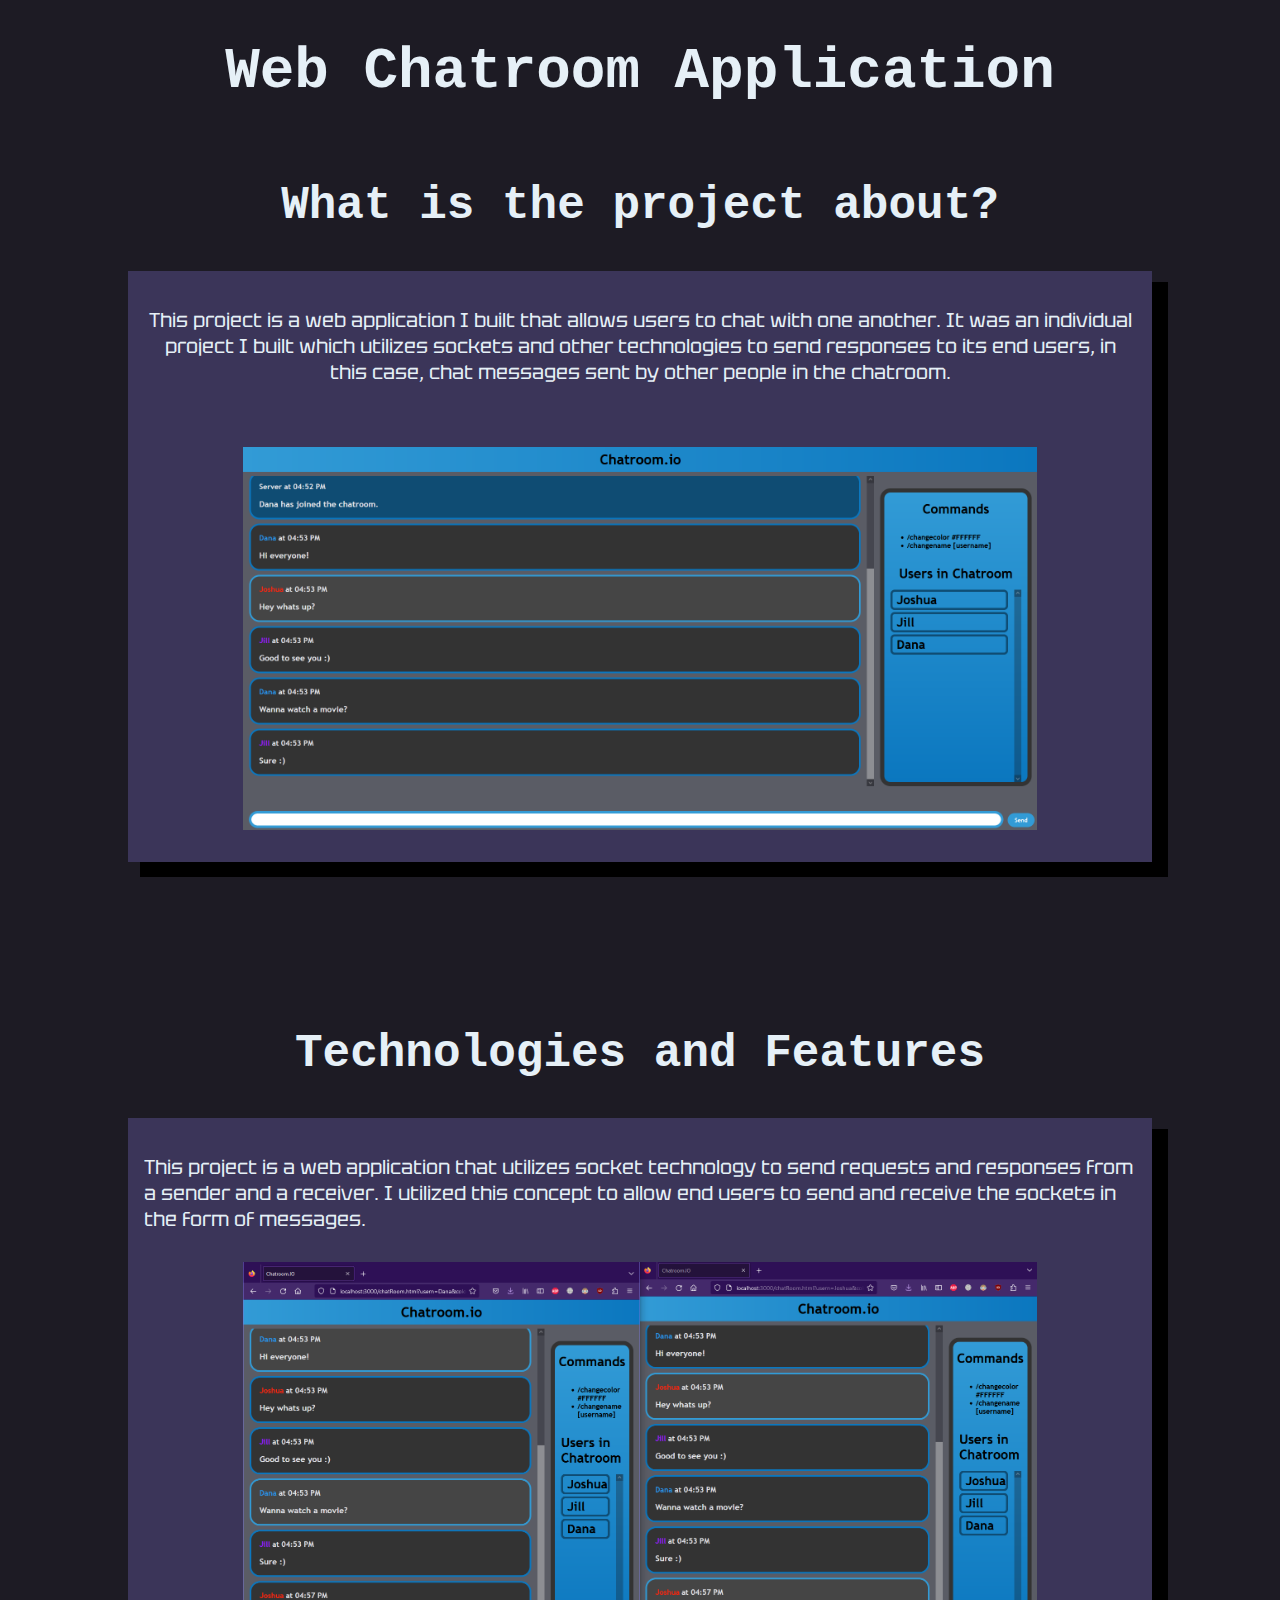
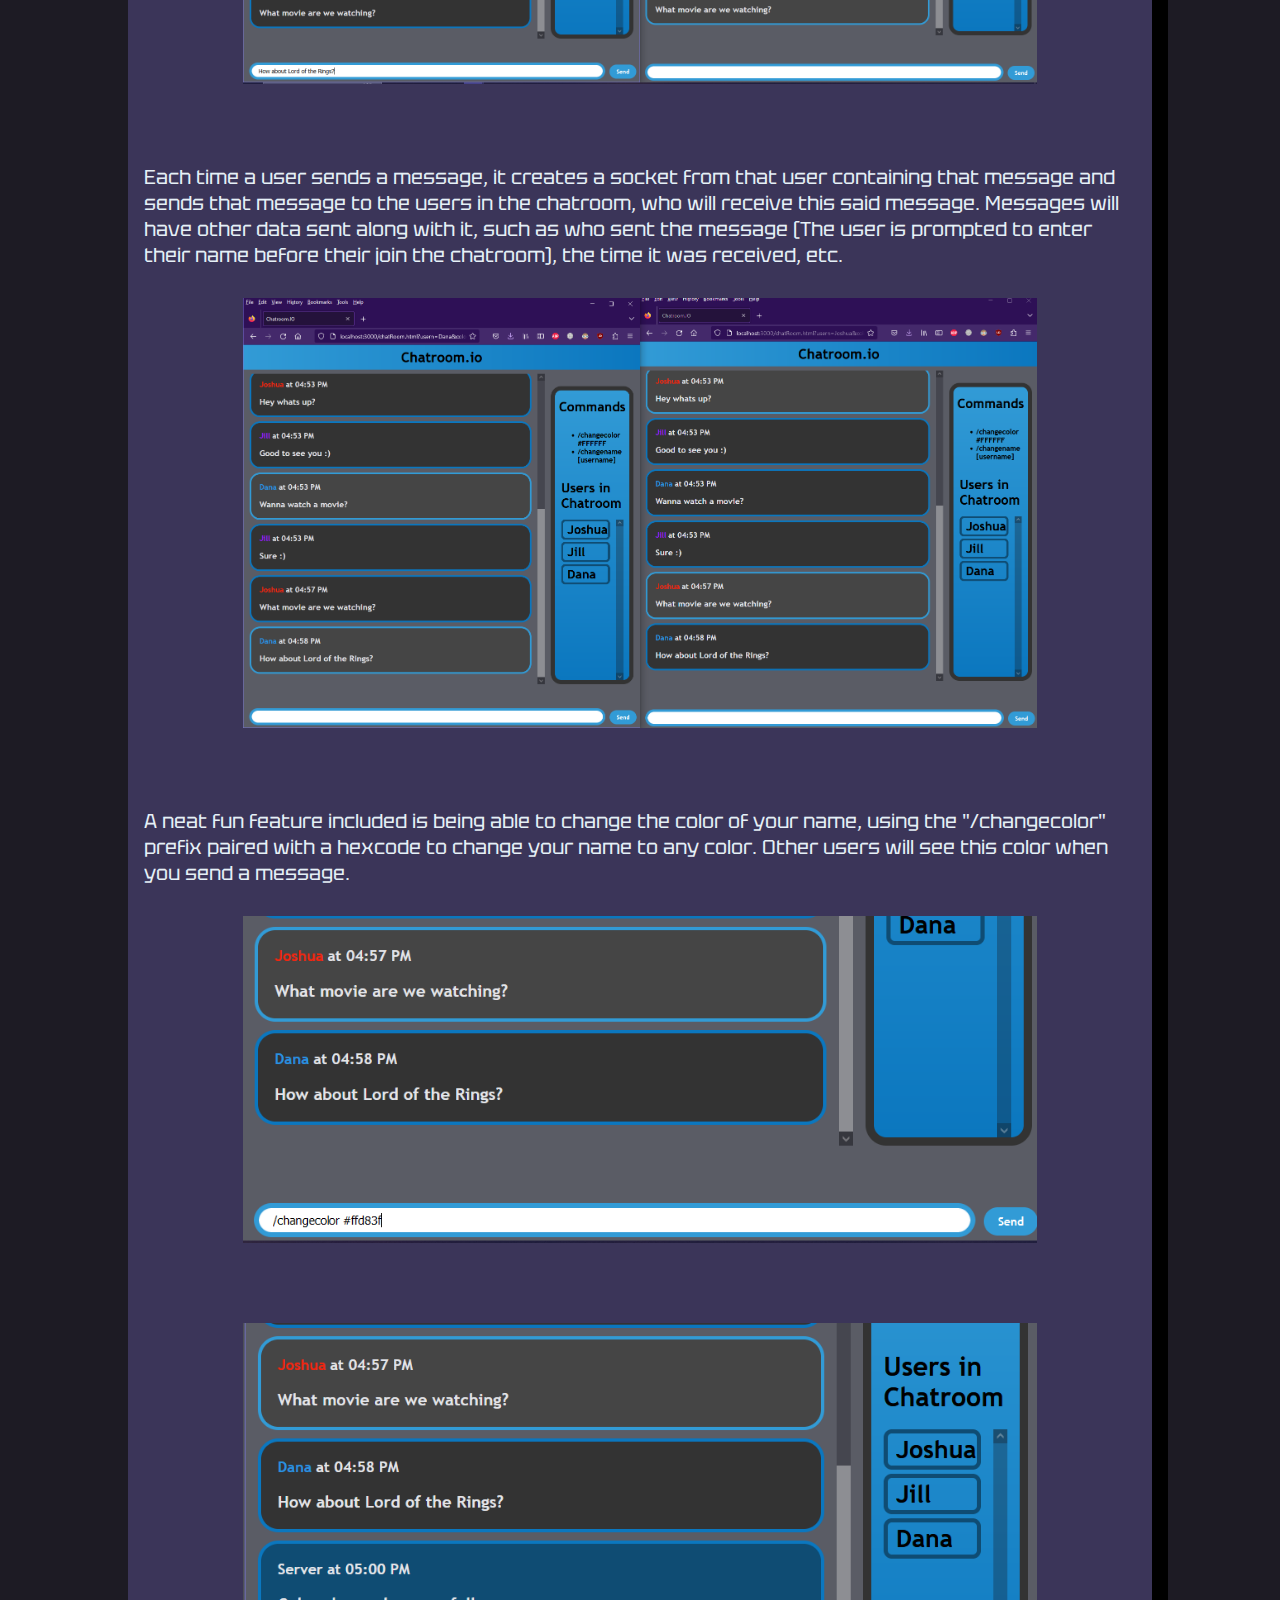
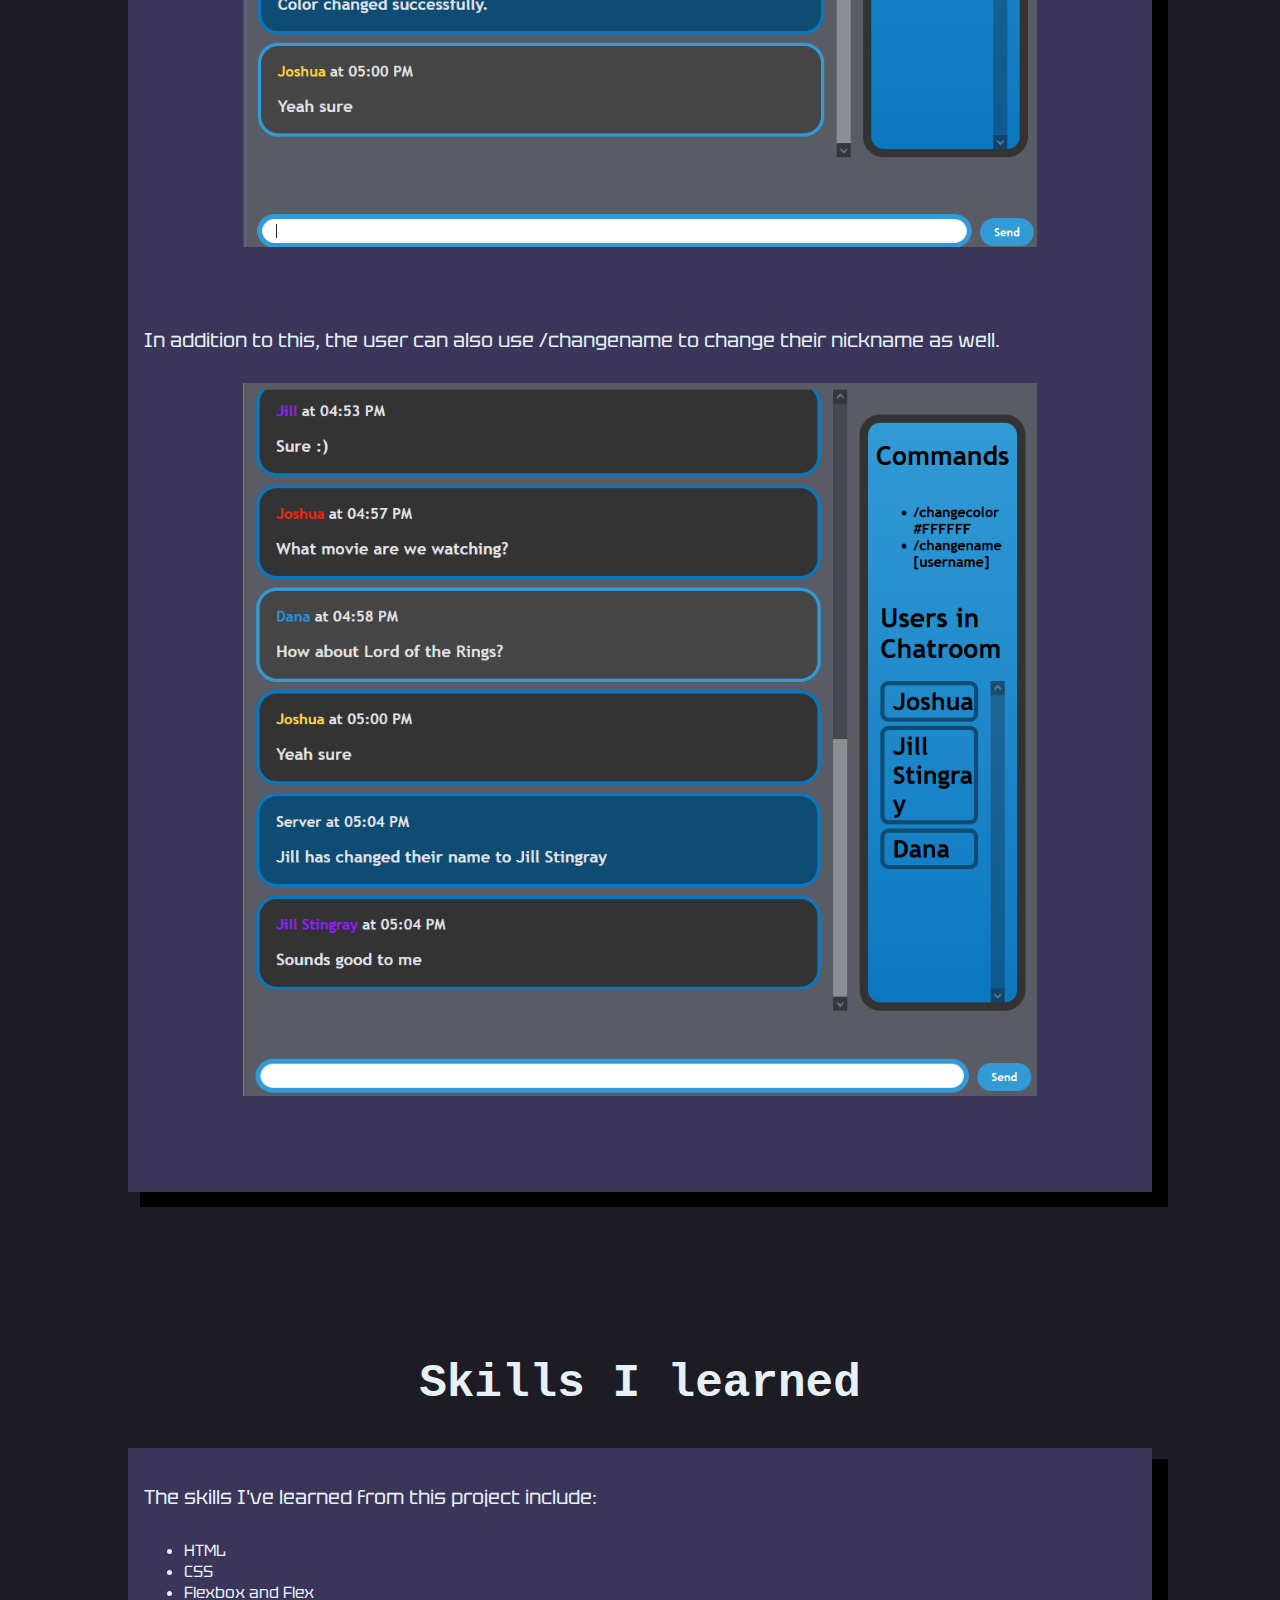
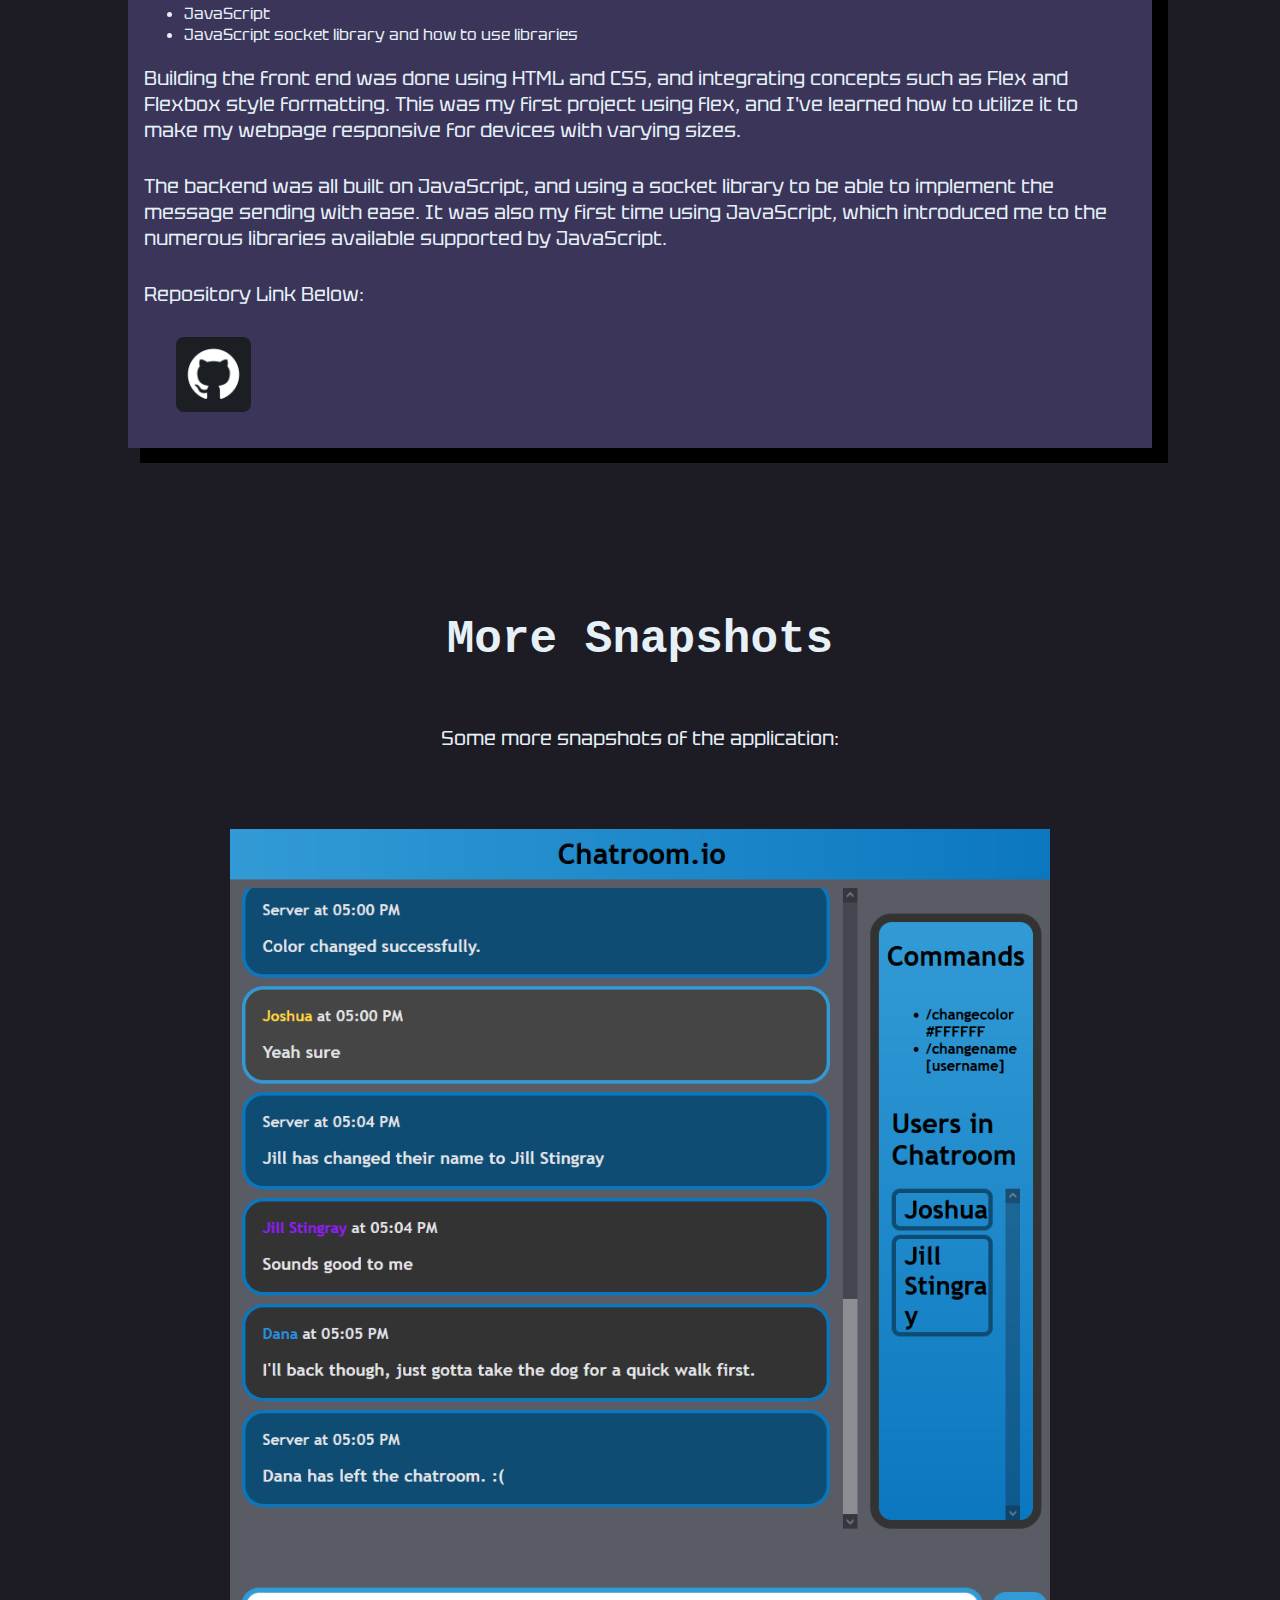
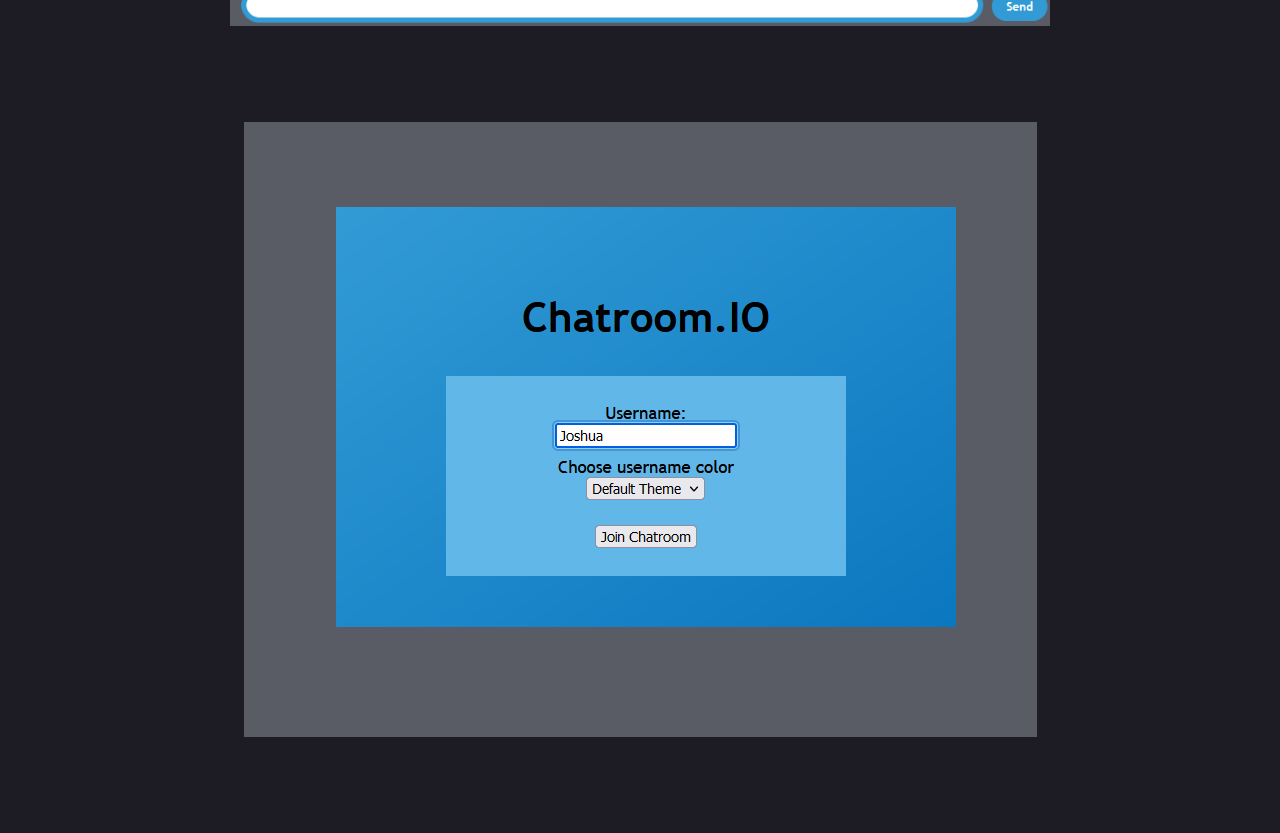
<file: chatroom-project.html>
<!DOCTYPE html>
<html lang="en">
<head>
    <meta charset="UTF-8">
    <meta name="viewport" content="width=device-width, initial-scale=1.0">
    <title>chatroom-project</title>
    
    <script src="https://code.jquery.com/jquery-3.7.1.min.js" integrity="sha256-/JqT3SQfawRcv/BIHPThkBvs0OEvtFFmqPF/lYI/Cxo=" crossorigin="anonymous"></script>

    <link rel="stylesheet" type="text/css" href="default.css">

    <link href="https://fonts.googleapis.com/css2?family=Roboto+Condensed:wght@700&display=swap" rel="stylesheet"> 

    <link href="https://fonts.googleapis.com/css2?family=Nunito+Sans:opsz,wght@6..12,500&display=swap" rel="stylesheet">  

    <link href="https://fonts.googleapis.com/css2?family=Tektur&display=swap" rel="stylesheet"> 

    <link href="https://fonts.googleapis.com/css2?family=Cousine:wght@700&family=Tektur&display=swap" rel="stylesheet"> 

    <link id="color-theme" rel="stylesheet" type="text/css" href="default.css">

</head>
<body>

    <!-- First section where I just introduce what the project is about. -->
    <section class="section1">
        <div class="project-title">
            <h1 class="title-text">Web Chatroom Application</h1>
        </div>

        <div class="proj-intro-container">
            <h2>What is the project about?</h2>
            <div class="break"></div>

            <div class="proj-intro-wrapper">

                <p>This project is a web application I built that allows users to chat with one another. It was an individual
                    project I built which utilizes sockets and other technologies to send responses to its end users, in this case,
                    chat messages sent by other people in the chatroom.
                </p>
                <div class="break-large"></div>
                <img class="feature-img" src="images/chatroom/chatroom-preview.png">
            </div>

            
        </div>
    </section>

    <!-- Second section should explain the technologies used. -->
    <section class="section1">
        <div class="project-title">
            <h2>Technologies and Features</h2>
        </div>
        <div class="proj-description-container">

            <div class="description-wrapper">
                
                <p>This project is a web application that utilizes socket technology to send requests and responses
                    from a sender and a receiver. I utilized this concept to allow end users to send and receive the 
                    sockets in the form of messages.
                </p>

                <img class="feature-img" src="images/chatroom/chatroom-1.png">

                <p>Each time a user sends a message, it creates a socket from that user containing that message and 
                    sends that message to the users in the chatroom, who will receive this said message. Messages will
                    have other data sent along with it, such as who sent the message (The user is prompted to enter their
                    name before their join the chatroom), the time it was received, etc.
                </p>

                <img class="feature-img" src="images/chatroom/chatroom-2.png">

                <p>A neat fun feature included is being able to change the color of your name, using the "/changecolor" prefix 
                    paired with a hexcode to change your name to any color. Other users will see this color when you send a message.
                </p>

                <img class="feature-img" src="images/chatroom/chatroom-3.png">
                <img class="feature-img" src="images/chatroom/chatroom-4.png">

                <p>
                    In addition to this, the user can also use /changename to change their nickname as well.
                </p>

                <img class="feature-img" src="images/chatroom/chatroom-5.png">

            </div>
        </div>
    </section>
    
    <section class="section1">
        <div class="project-title"">
            <h2>Skills I learned</h2>
        </div>

        <div class="proj-description-container">
            <div class="break"></div>
            
            <div class="description-wrapper">
                <p>The skills I've learned from this project include:</p>
                <div class="list-wrapper">
                    <ul>
                        <li>HTML</li>
                        <li>CSS</li>
                        <li>Flexbox and Flex</li>
                        <li>JavaScript</li>
                        <li>JavaScript socket library and how to use libraries</li>
                    </ul>
                </div>
                
                    <p>Building the front end was done using HTML and CSS, and integrating concepts such as Flex and Flexbox style
                        formatting. This was my first project using flex, and I've learned how to utilize it to make my webpage
                        responsive for devices with varying sizes.  
                    </p>
                        
                    <p>The backend was all built on JavaScript, and using a socket library to be able to implement the message
                        sending with ease. It was also my first time using JavaScript, which introduced me to the numerous libraries available
                        supported by JavaScript. 
                    </p>

                    <p>
                        Repository Link Below:
                    </p>

                    <div style="text-align: left;">
                        <img class="small-img" id="to-chatroom-repo" src="images/github.png">
                    </div>
            </div>
            
        

        </div>
    </section>

    <section class="section1">
        <div class="project-title">
            <h2>More Snapshots</h2>
        </div>

        <div class="proj-snapshot-container">
            <p>Some more snapshots of the application:</p>
            <div class="break"></div>

            
            <div class="snapshot-wrapper">
                <img class="feature-img" src="images/chatroom/chatroom-6.png">
                <img class="feature-img" src="images/chatroom/chatroom-7.png">

        
            </div>
        </div>
    </section>
    
    <script src="project-page-script.js"></script>

</body>
</html>
</file>
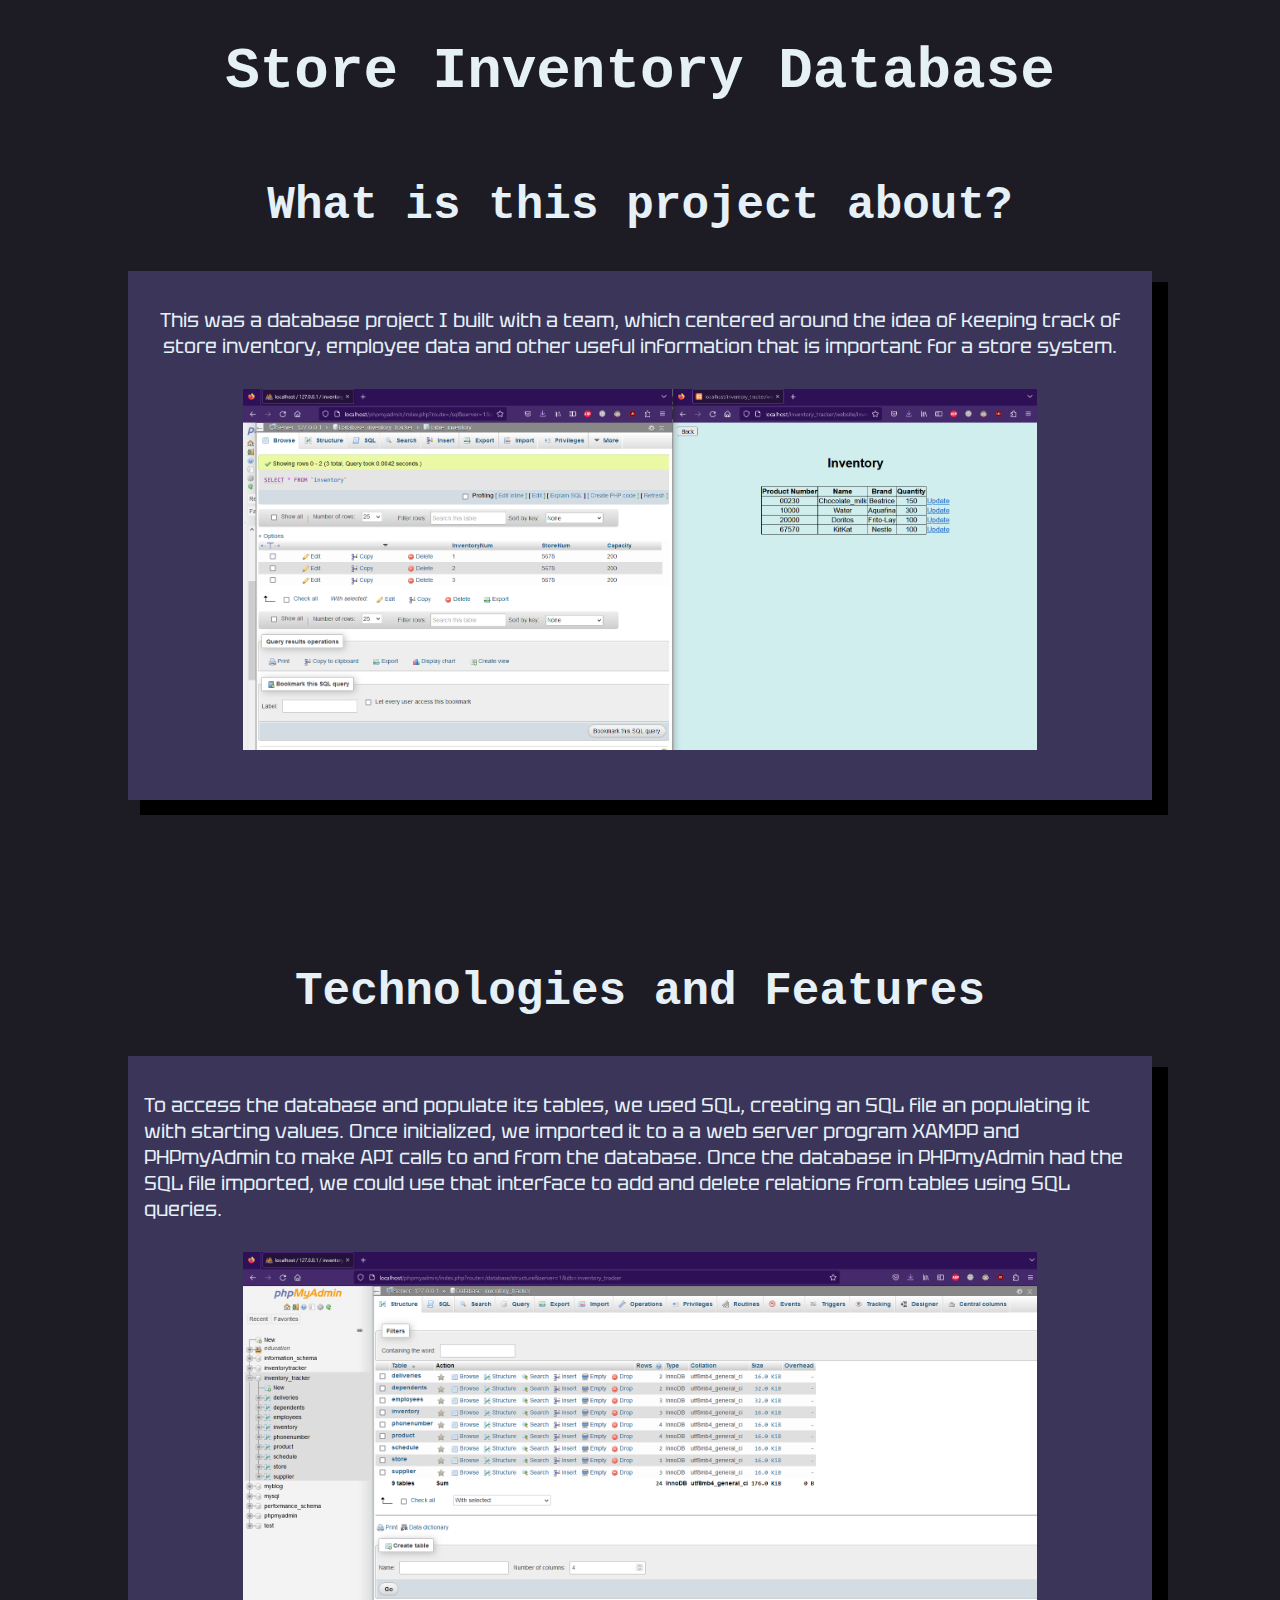
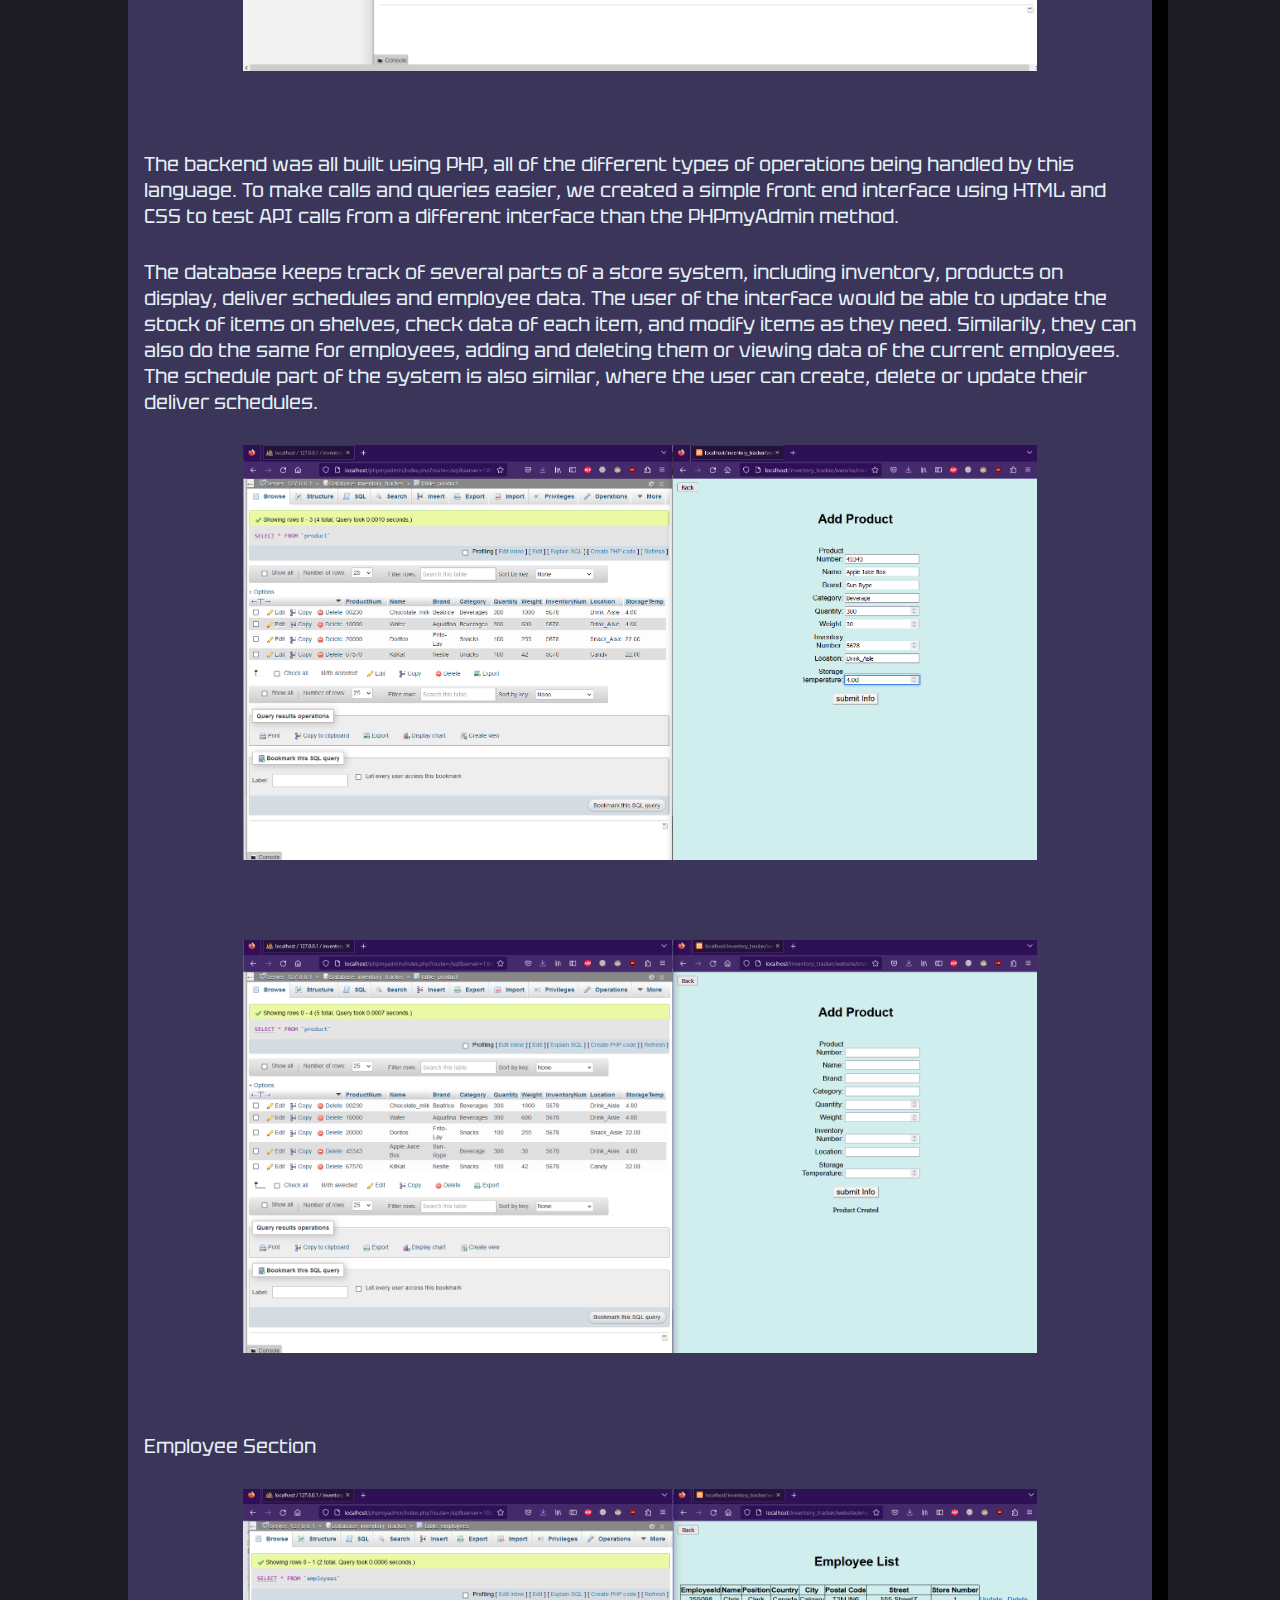
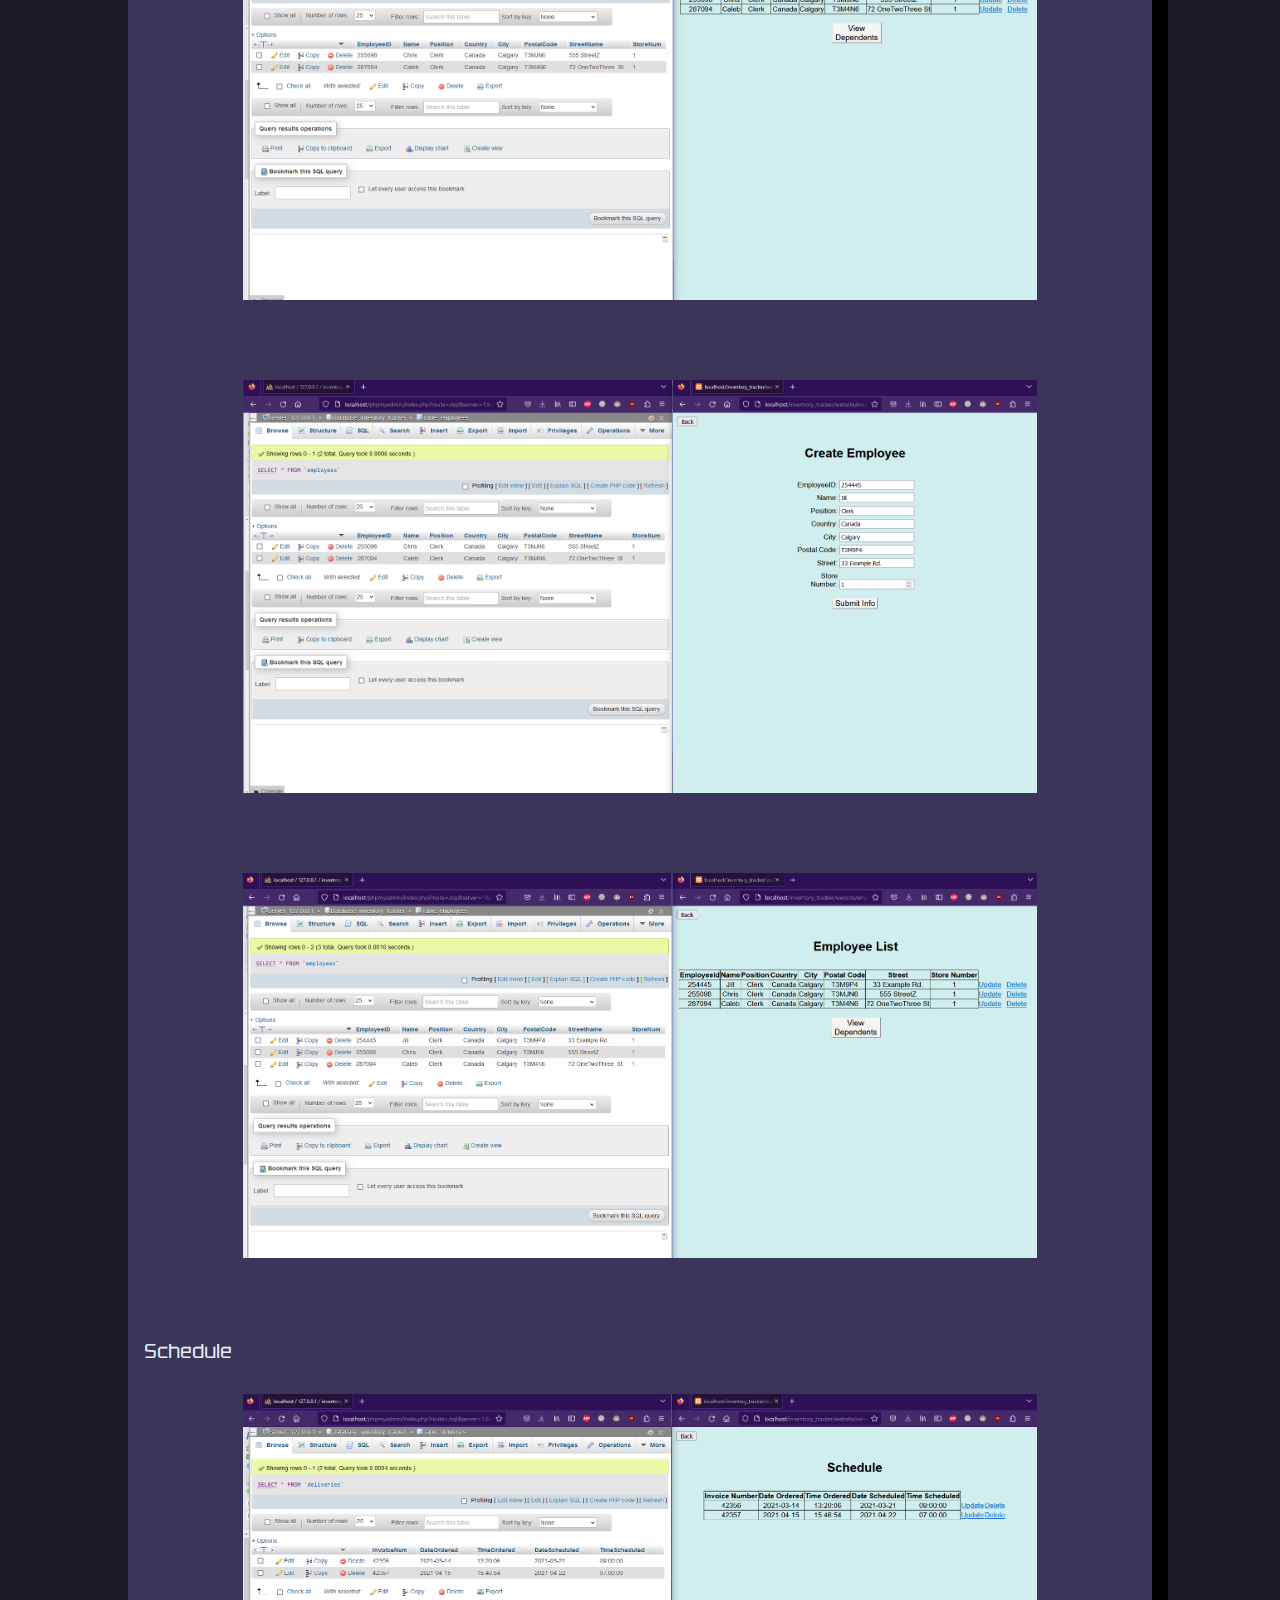
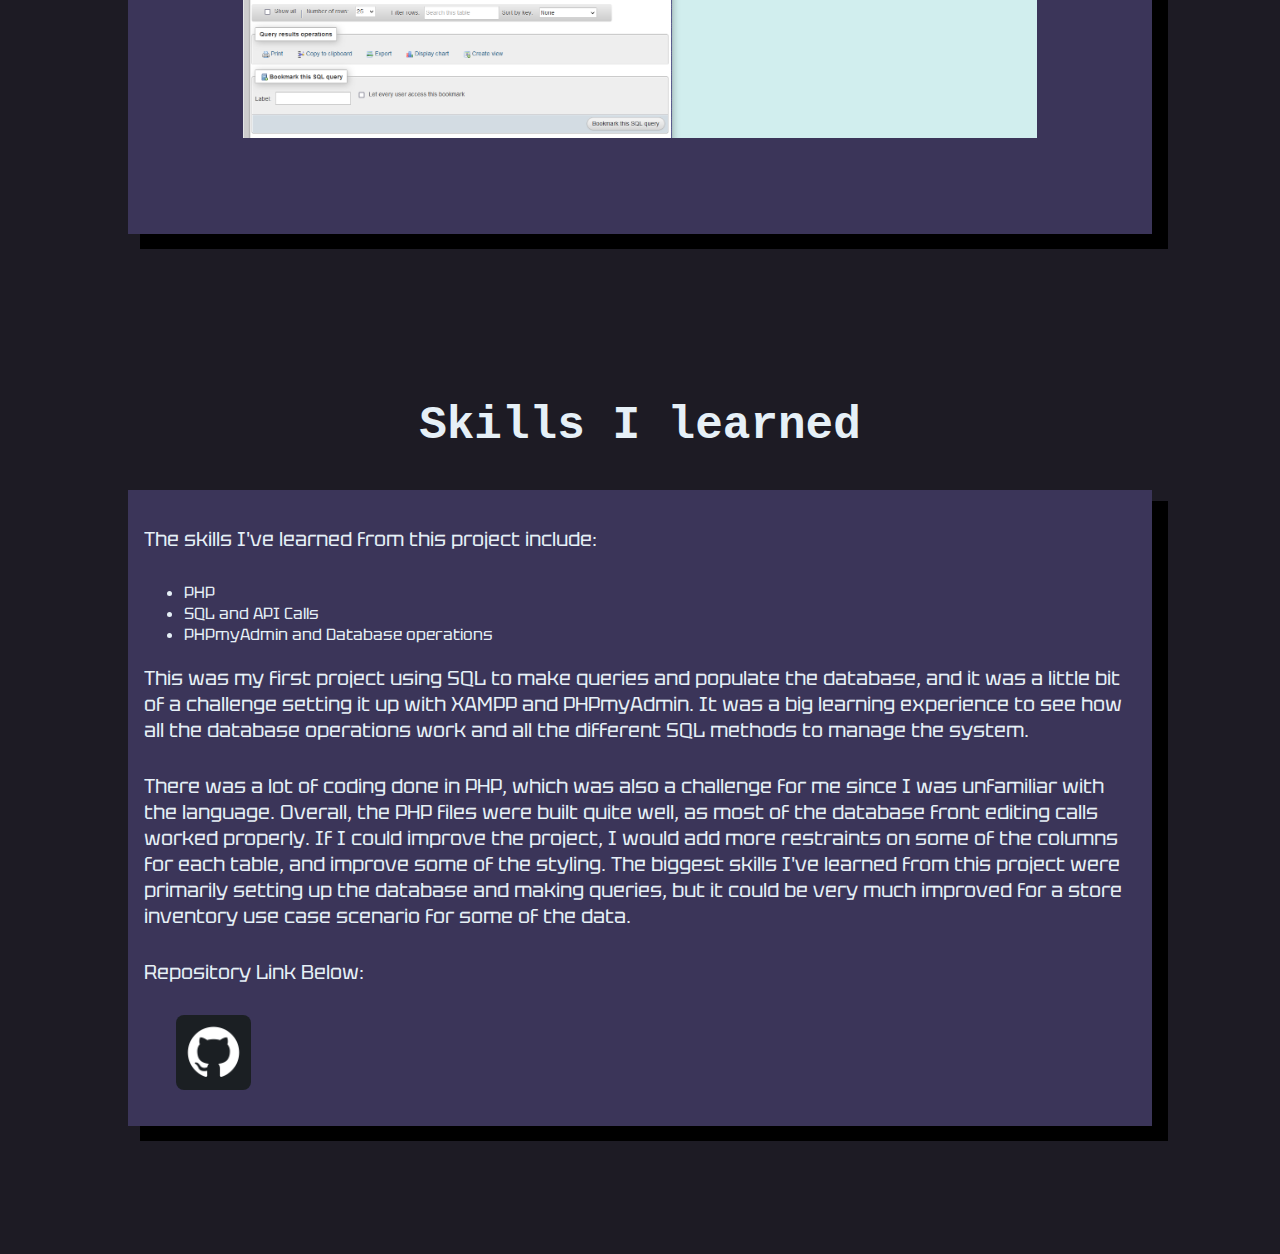
<file: inventory-database.html>
<!DOCTYPE html>
<html lang="en">
<head>
    <meta charset="UTF-8">
    <meta name="viewport" content="width=device-width, initial-scale=1.0">
    <title>inventory-database-project</title>

    <script src="https://code.jquery.com/jquery-3.7.1.min.js" integrity="sha256-/JqT3SQfawRcv/BIHPThkBvs0OEvtFFmqPF/lYI/Cxo=" crossorigin="anonymous"></script>

    <link rel="stylesheet" type="text/css" href="default.css">

    <link href="https://fonts.googleapis.com/css2?family=Roboto+Condensed:wght@700&display=swap" rel="stylesheet"> 

    <link href="https://fonts.googleapis.com/css2?family=Nunito+Sans:opsz,wght@6..12,500&display=swap" rel="stylesheet">  

    <link href="https://fonts.googleapis.com/css2?family=Tektur&display=swap" rel="stylesheet"> 

    <link href="https://fonts.googleapis.com/css2?family=Cousine:wght@700&family=Tektur&display=swap" rel="stylesheet"> 

    <link id="color-theme" rel="stylesheet" type="text/css" href="default.css">
</head>
<body>
    
    <section class="section1">
        <div class="project-title">
            <h1 class="title-text">Store Inventory Database</h1>
        </div>

        <div class="proj-intro-container">
            <h2>What is this project about?</h2>
            <div class="break"></div>

            <div class="proj-intro-wrapper">

                <p>This was a database project I built with a team, which centered around the idea of keeping track of store inventory, employee data
                    and other useful information that is important for a store system.
                </p>
                <img class="feature-img" src="images/inventoryTracker/inventory.png">
                <img>

            </div>

        </div>

    </section>

    <section class="section1">
        <div class="project-title">
            <h2>Technologies and Features</h2>
        </div>
        <div class="proj-description-container">

            <div class="description-wrapper">
                
                <p>To access the database and populate its tables, we used SQL, creating an SQL file an populating it with starting values.
                    Once initialized, we imported it to a a web server program XAMPP and PHPmyAdmin to make API calls to and from the database. 
                    Once the database in PHPmyAdmin had the SQL file imported, we could use that interface to add and delete relations from tables
                    using SQL queries.
                </p>

                <img class="feature-img" src="images/inventoryTracker/phpmyadmin.png">

                <p>The backend was all built using PHP, all of the different types of operations being handled by this language. To make calls and queries easier,
                    we created a simple front end interface using HTML and CSS to test API calls from a different interface than the PHPmyAdmin method.
                </p>

                <p>The database keeps track of several parts of a store system, including inventory, products on display, deliver schedules and employee data.
                    The user of the interface would be able to update the stock of items on shelves, check data of each item, and modify items as they need.
                    Similarily, they can also do the same for employees, adding and deleting them or viewing data of the current employees. The schedule part of
                    the system is also similar, where the user can create, delete or update their deliver schedules.              
                </p>

                <img class="feature-img" src="images/inventoryTracker/add-product-1.png">
                <img class="feature-img" src="images/inventoryTracker/add-product-2.png">
                
                <p>Employee Section</p>
                <img class="feature-img" src="images/inventoryTracker/employee.png">
                <img class="feature-img" src="images/inventoryTracker/create-employee.png">
                <img class="feature-img" src="images/inventoryTracker/create-employee2.png">

                <p>Schedule</p>
                <img class="feature-img" src="images/inventoryTracker/schedule.png">

            </div>
        </div>
    </section>

    <section class="section1">
        <div class="project-title"">
            <h2>Skills I learned</h2>
        </div>

        <div class="proj-description-container">
            <div class="break"></div>
            
            <div class="description-wrapper">
                <p>The skills I've learned from this project include:</p>
                <div class="list-wrapper">
                    <ul>
                        <li>PHP</li>
                        <li>SQL and API Calls</li>
                        <li>PHPmyAdmin and Database operations</li>
                    </ul>
                </div>
                
                    <p>This was my first project using SQL to make queries and populate the database, and it
                        was a little bit of a challenge setting it up with XAMPP and PHPmyAdmin. It was a big 
                        learning experience to see how all the database operations work and all the different SQL
                        methods to manage the system.
                    </p>
                        
                    <p>There was a lot of coding done in PHP, which was also a challenge for me since I was unfamiliar
                        with the language. Overall, the PHP files were built quite well, as most of the database front editing
                        calls worked properly. If I could improve the project, I would add more restraints on some of the columns
                        for each table, and improve some of the styling. The biggest skills I've learned from this project
                        were primarily setting up the database and making queries, but it could be very much improved for a store inventory
                        use case scenario for some of the data.
                    </p>

                    <p>
                        Repository Link Below:
                    </p>

                    <div style="text-align: left;">
                        <img class="small-img" id="to-inventory-repo" src="images/github.png">
                    </div>
            </div>
        </div>
    </section>

    <script src="project-page-script.js"></script>

</body>
</html>
</file>
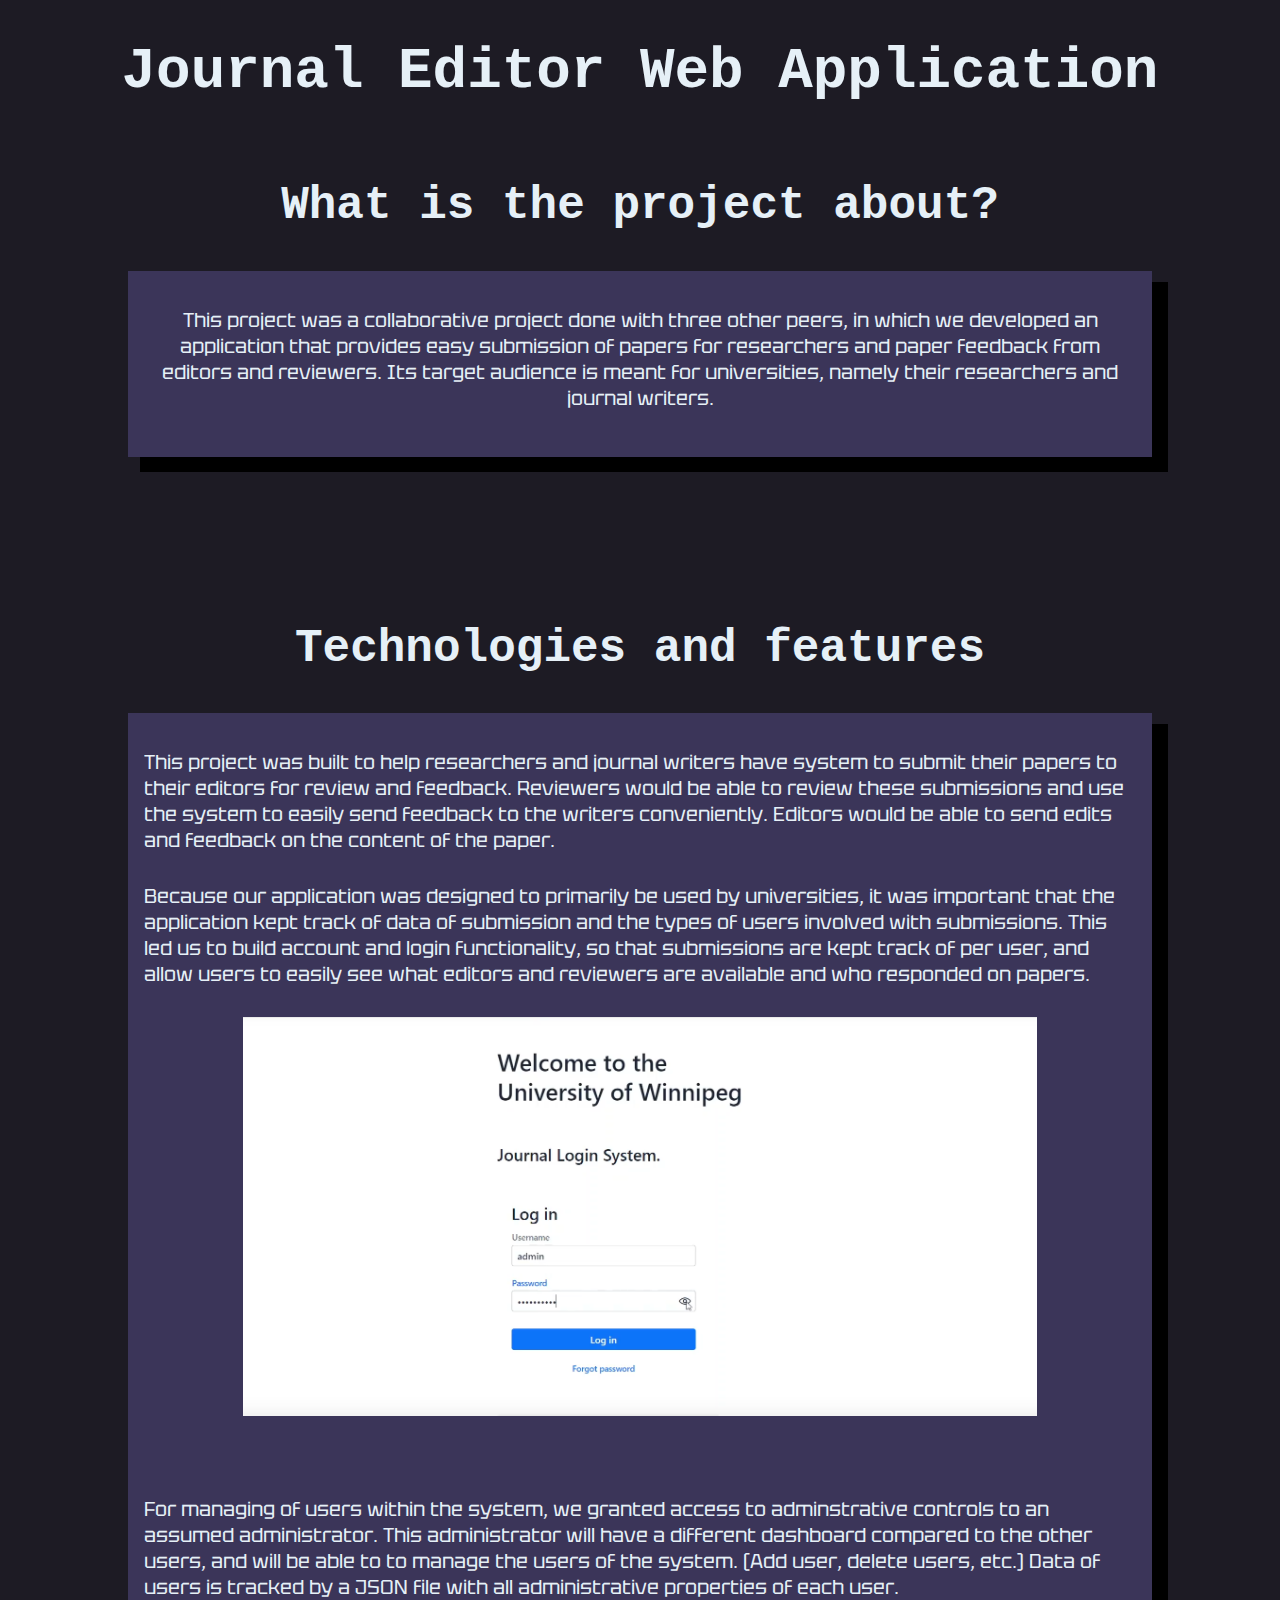
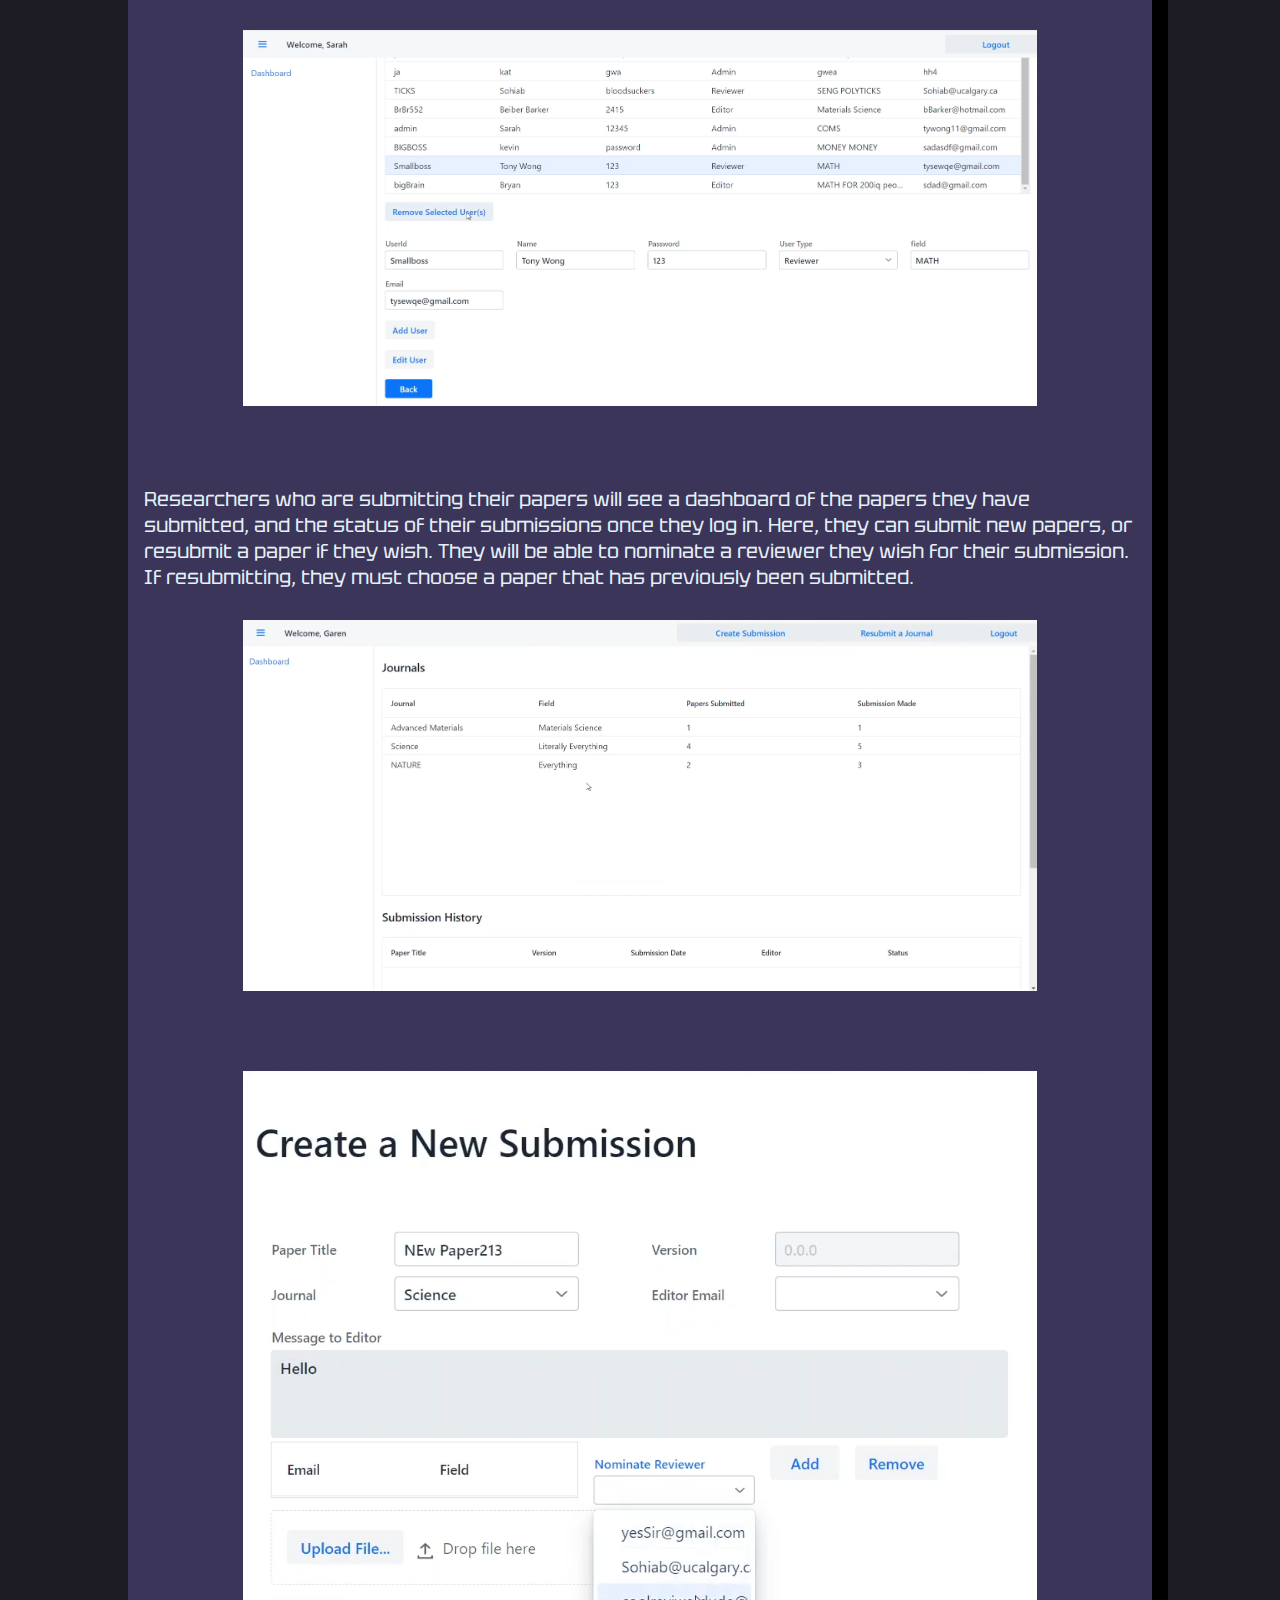
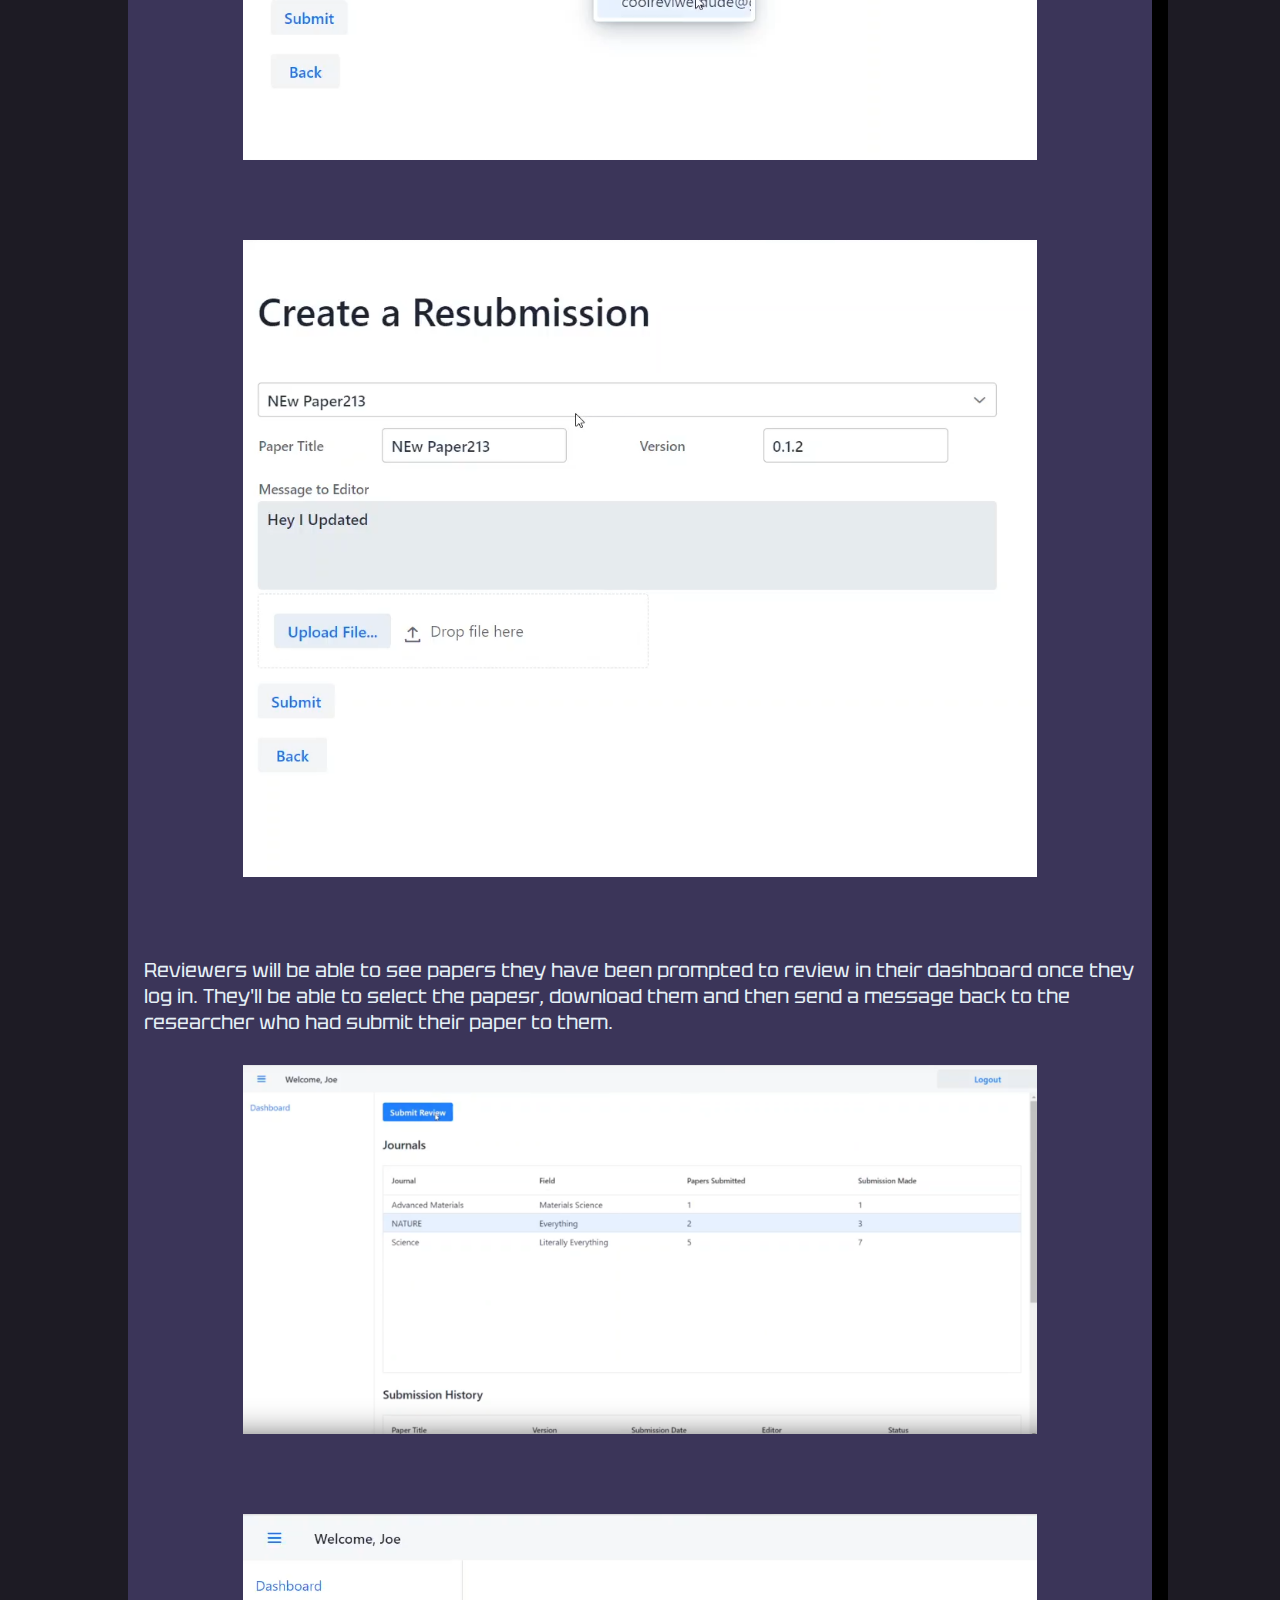
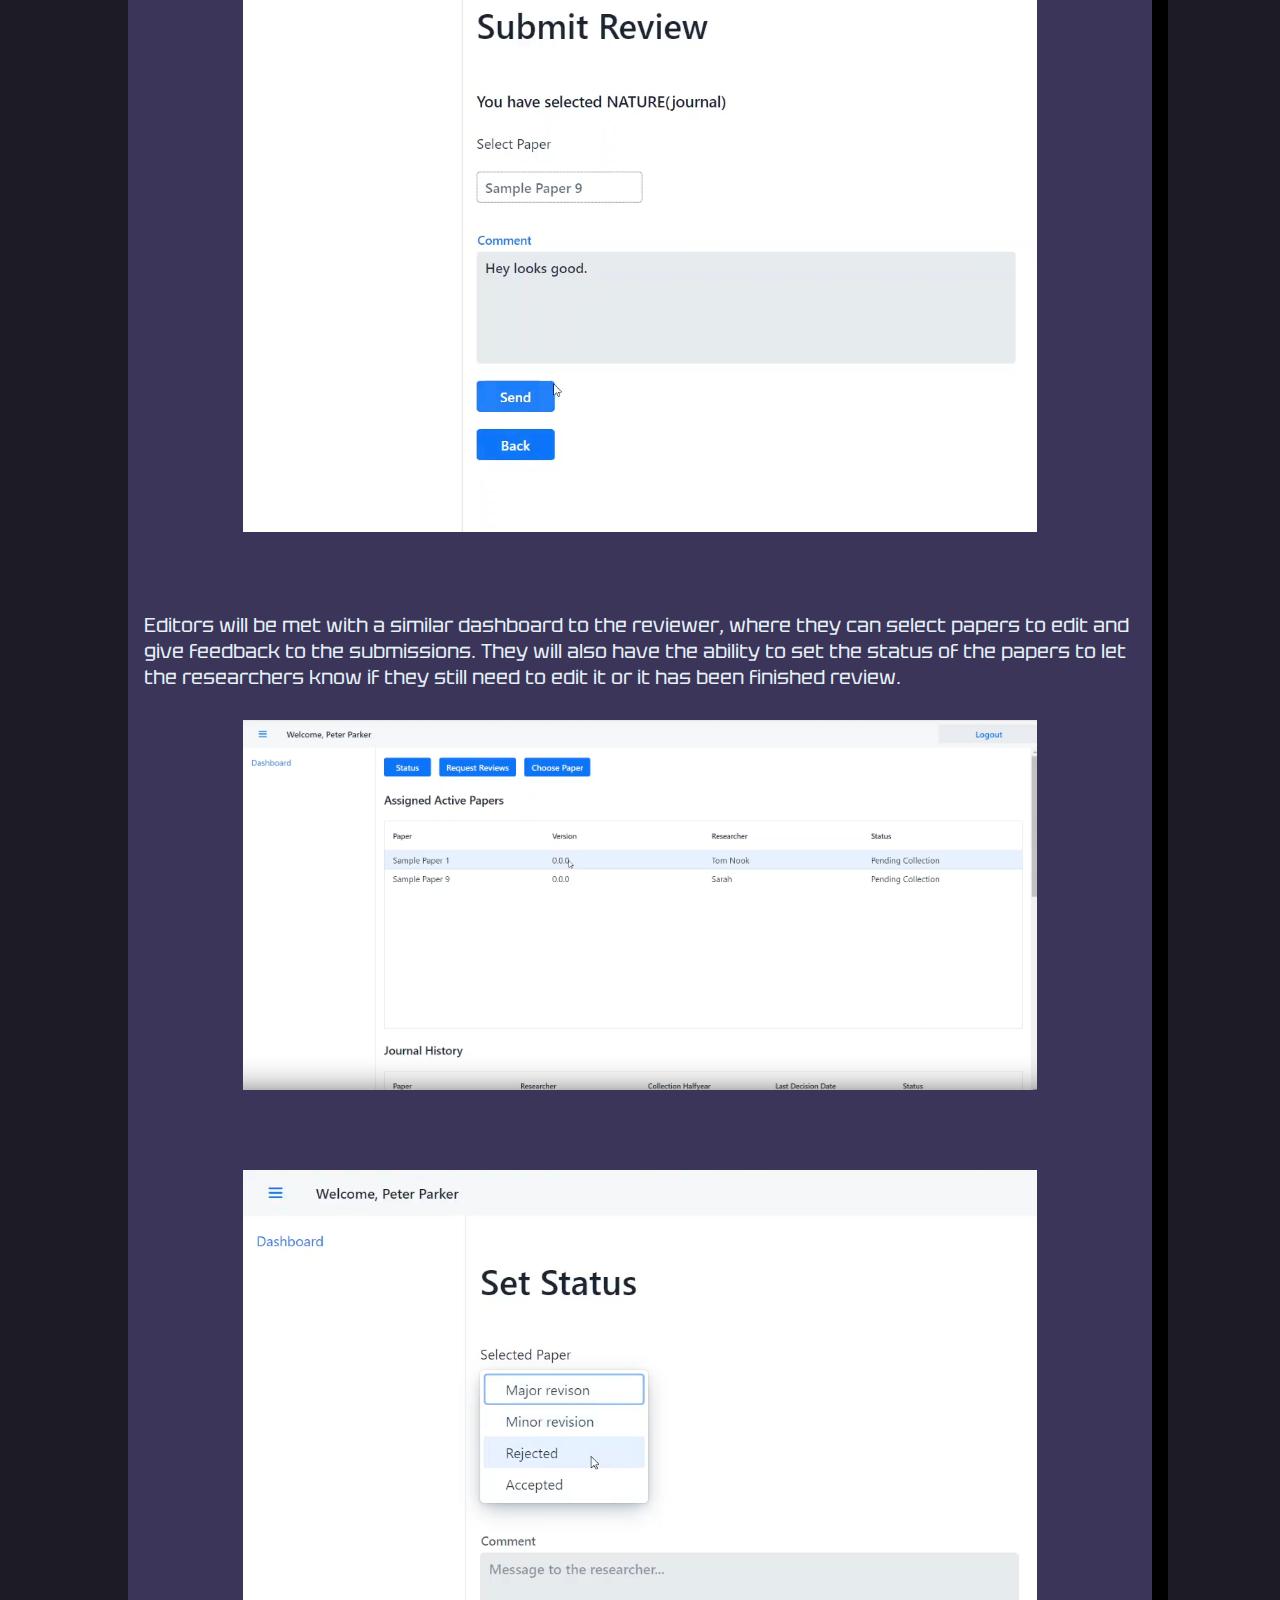
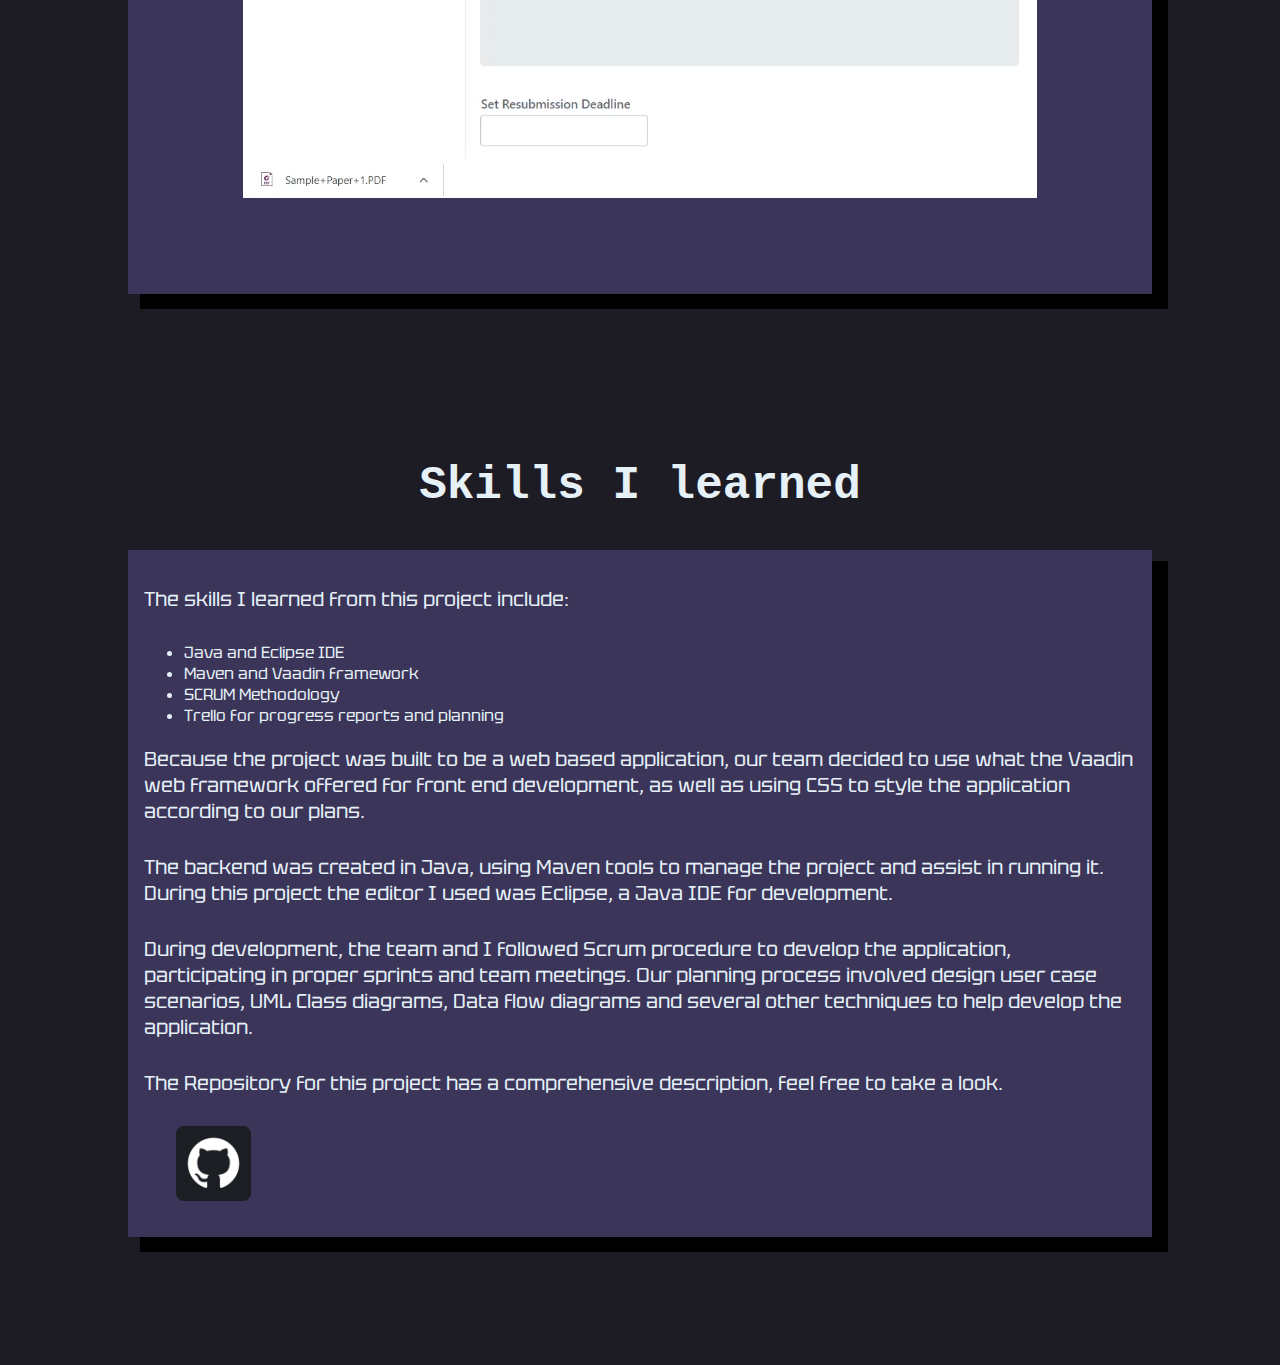
<file: journal-project.html>
<!DOCTYPE html>
<html lang="en">
<head>
    <meta charset="UTF-8">
    <meta name="viewport" content="width=device-width, initial-scale=1.0">
    <title>journal-editor-project</title>

    <script src="https://code.jquery.com/jquery-3.7.1.min.js" integrity="sha256-/JqT3SQfawRcv/BIHPThkBvs0OEvtFFmqPF/lYI/Cxo=" crossorigin="anonymous"></script>

    <link rel="stylesheet" type="text/css" href="default.css">

    <link href="https://fonts.googleapis.com/css2?family=Roboto+Condensed:wght@700&display=swap" rel="stylesheet"> 

    <link href="https://fonts.googleapis.com/css2?family=Nunito+Sans:opsz,wght@6..12,500&display=swap" rel="stylesheet">  

    <link href="https://fonts.googleapis.com/css2?family=Tektur&display=swap" rel="stylesheet"> 

    <link href="https://fonts.googleapis.com/css2?family=Cousine:wght@700&family=Tektur&display=swap" rel="stylesheet"> 

    <link id="color-theme" rel="stylesheet" type="text/css" href="default.css">

</head>
<body>
    
    <!-- Where I introduce what the project is about -->
    <section class="section1">
        <div class="project-title">
            <h1 class="title-text">Journal Editor Web Application</h1>
        </div>

        <div class="proj-intro-container">
            <h2>What is the project about?</h2>
            <div class="break"></div>

            <div class="proj-intro-wrapper">
                <p>This project was a collaborative project done with three other peers, in which we developed an application
                    that provides easy submission of papers for researchers and paper feedback from editors and reviewers. Its target audience
                    is meant for universities, namely their researchers and journal writers.
                </p>
            </div>

        </div>
    </section>
    
    <!-- Second section to explain the technologies used-->
    <section class="section1">
        <div class="project-title">
            <h2>Technologies and features</h2>
        </div>

        <div class="proj-description-container">
            <div class="description-wrapper">

                <p>This project was built to help researchers and journal writers have system to submit their papers to their editors
                    for review and feedback. Reviewers would be able to review these submissions and use the system to easily send feedback
                    to the writers conveniently. Editors would be able to send edits and feedback on the content of the paper.
                </p>

                <p>Because our application was designed to primarily be used by universities, it was important that the application kept
                    track of data of submission and the types of users involved with submissions. This led us to build account and login
                    functionality, so that submissions are kept track of per user, and allow users to easily see what editors and reviewers are available
                    and who responded on papers.
                </p>

                <img class="feature-img" src="images/journalEditor/login.png">

                <p>For managing of users within the system, we granted access to adminstrative controls to an assumed administrator. This 
                    administrator will have a different dashboard compared to the other users, and will be able to to manage the users of the system. (Add user, delete users, etc.)
                    Data of users is tracked by a JSON file with all administrative properties of each user.
                </p>

                <img class="feature-img" src="images/journalEditor/admin.png">

                <p>Researchers who are submitting their papers will see a dashboard of the papers they have submitted, and the status of their submissions once they log in. Here, they can submit new papers, or resubmit
                    a paper if they wish. They will be able to nominate a reviewer they wish for their submission. If resubmitting, they must choose a paper that has previously
                    been submitted.
                </p>

                <img class="feature-img" src="images/journalEditor/researcher-dashboard.png">
                <img class="feature-img" src="images/journalEditor/submission.png">
                <img class="feature-img" src="images/journalEditor/resubmission.png">


                <p>Reviewers will be able to see papers they have been prompted to review in their dashboard once they log in. They'll be able to select the papesr, download them and then
                    send a message back to the researcher who had submit their paper to them.
                </p>

                <img class="feature-img" src="images/journalEditor/reviewer-dashboard.png"> 
                <img class="feature-img" src="images/journalEditor/review-paper.png">
 
                <p>Editors will be met with a similar dashboard to the reviewer, where they can select papers to edit and give feedback to the submissions. They will also have the ability to set the status
                    of the papers to let the researchers know if they still need to edit it or it has been finished review.
                </p>

                <img class="feature-img" src="images/journalEditor/editor-dashboard.png">
                <img class="feature-img" src="images/journalEditor/set-status.png">


            </div>
        </div>
    </section>

    <!-- Third section to show skills learned. -->
    <section class="section1">
        <div class="project-title">
            <h2>Skills I learned</h2>
        </div>

        <div class="proj-description-container">
            <div class="description-wrapper">
                <p>The skills I learned from this project include:</p>

                <div class="list-wrapper">
                    <ul>
                        <li>Java and Eclipse IDE</li>
                        <li>Maven and Vaadin framework</li>
                        <li>SCRUM Methodology</li>
                        <li>Trello for progress reports and planning</li>
                    </ul>
                </div>

                <p>Because the project was built to be a web based application, our team decided to use what the Vaadin web framework
                    offered for front end development, as well as using CSS to style the application according to our plans.
                </p>
                
                <p>The backend was created in Java, using Maven tools to manage the project and assist in running it. During this 
                    project the editor I used was Eclipse, a Java IDE for development.
                </p>

                <p>During development, the team and I followed Scrum procedure to develop the application, participating in proper 
                    sprints and team meetings. Our planning process involved design user case scenarios, UML Class diagrams, Data flow diagrams
                    and several other techniques to help develop the application.
                </p>

                <p>The Repository for this project has a comprehensive description, feel free to take a look.</p>

                

                <div style="text-align: left;">
                    <img class="small-img" id="to-journal-repo" src="images/github.png">
                </div>

            </div>
        </div>
    </section>

    <script src="project-page-script.js"></script>

</body>
</html>
</file>
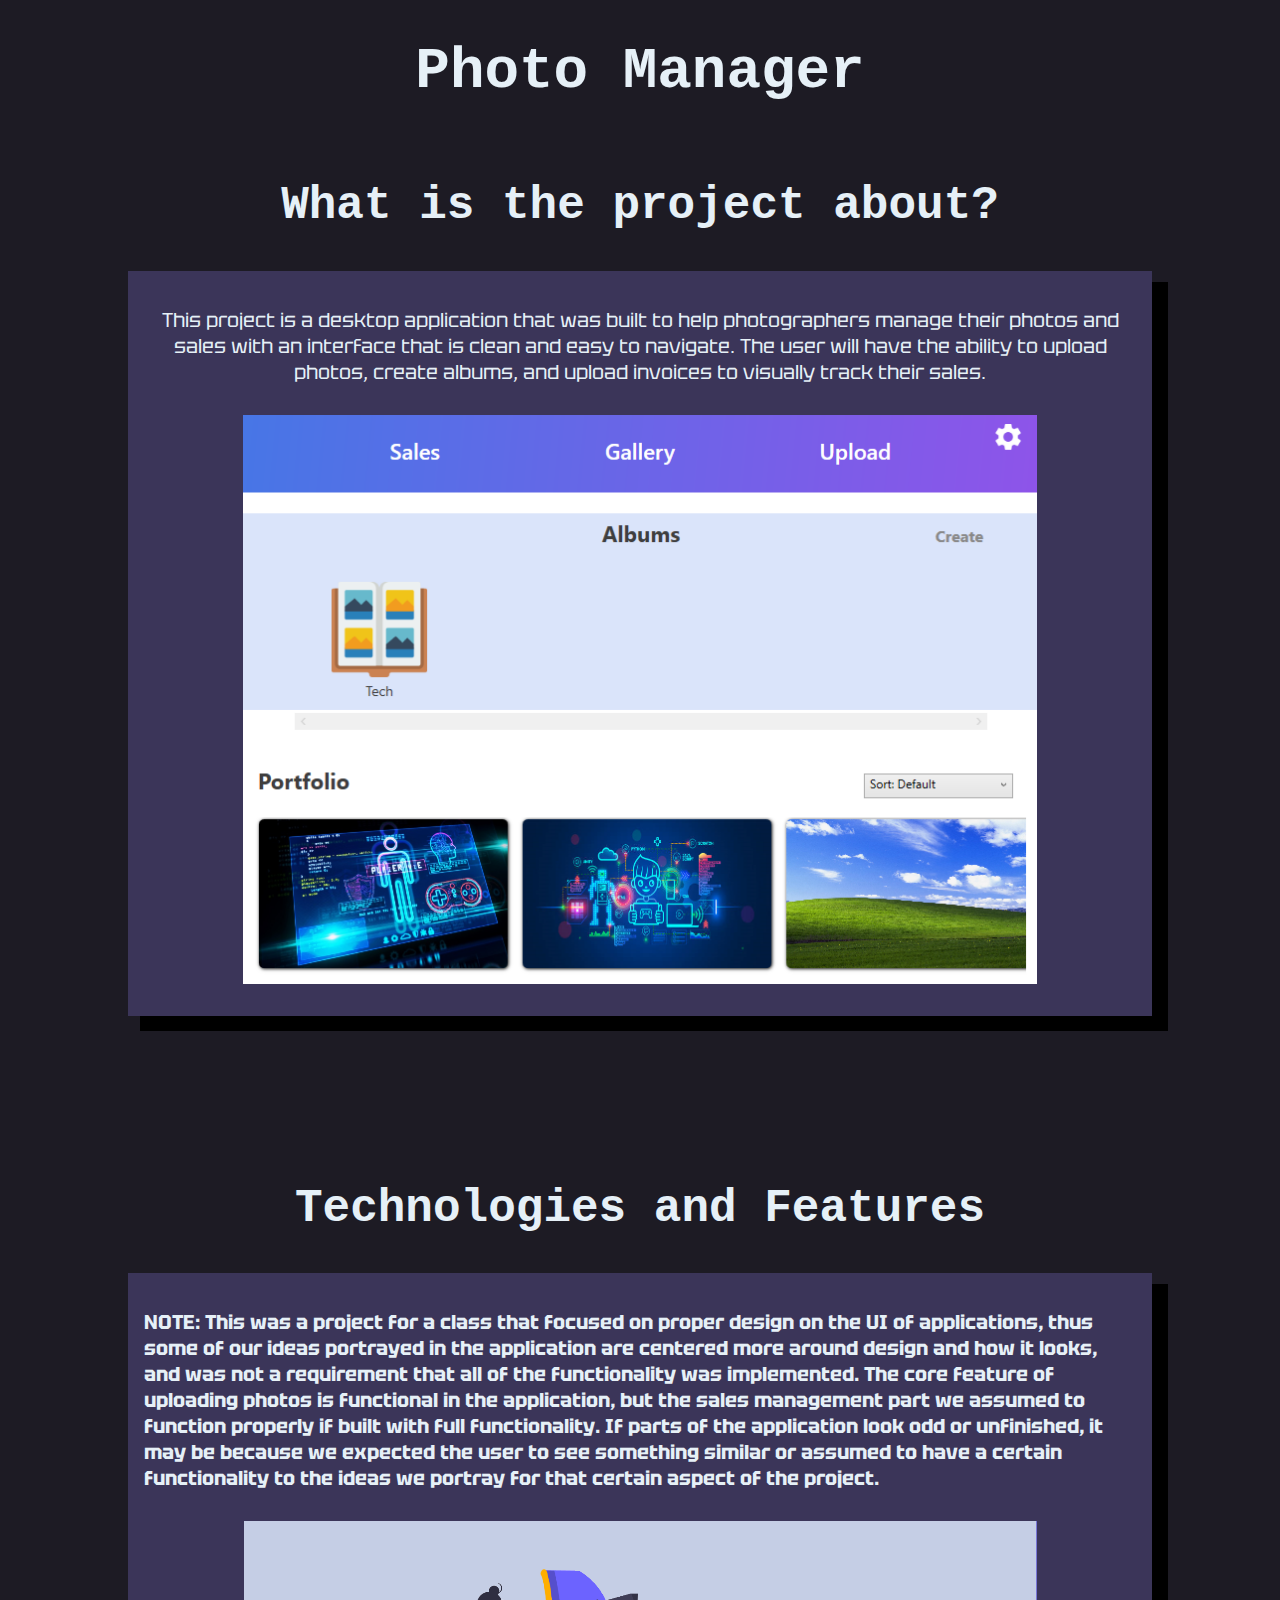
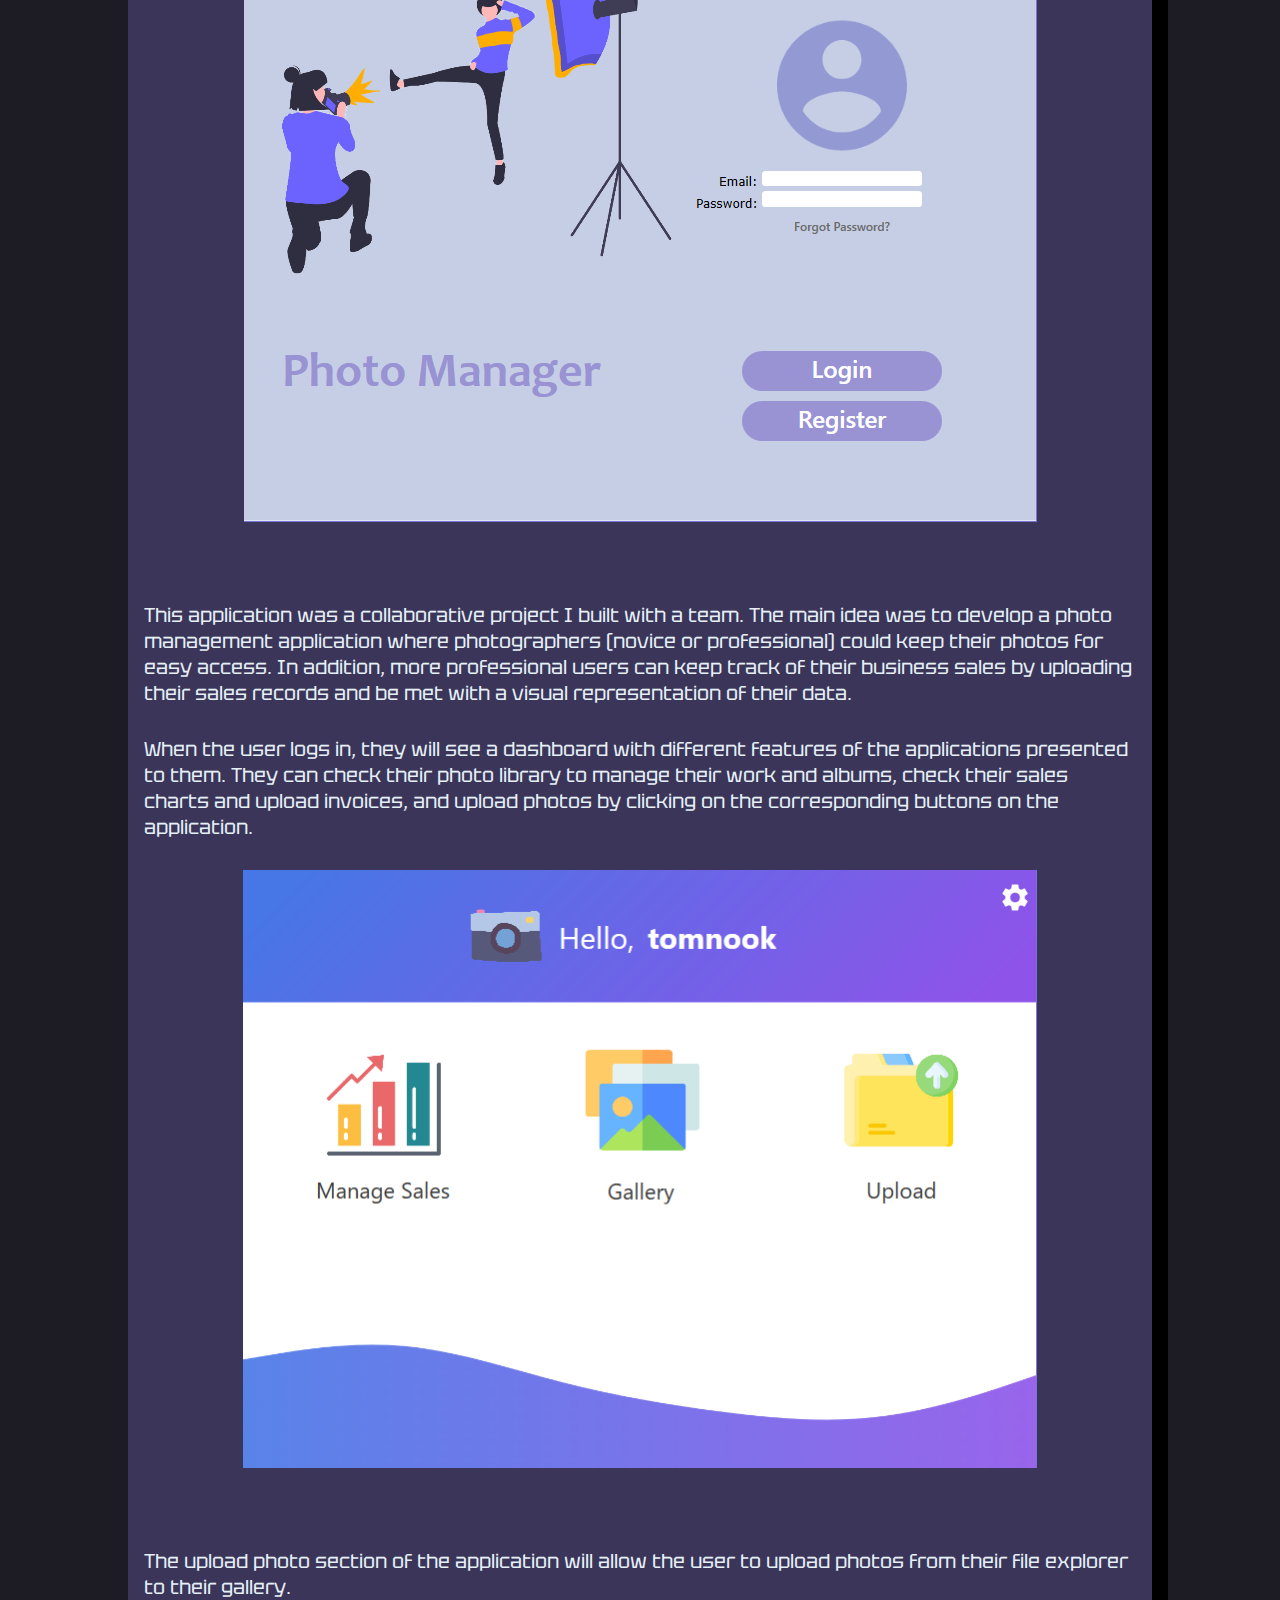
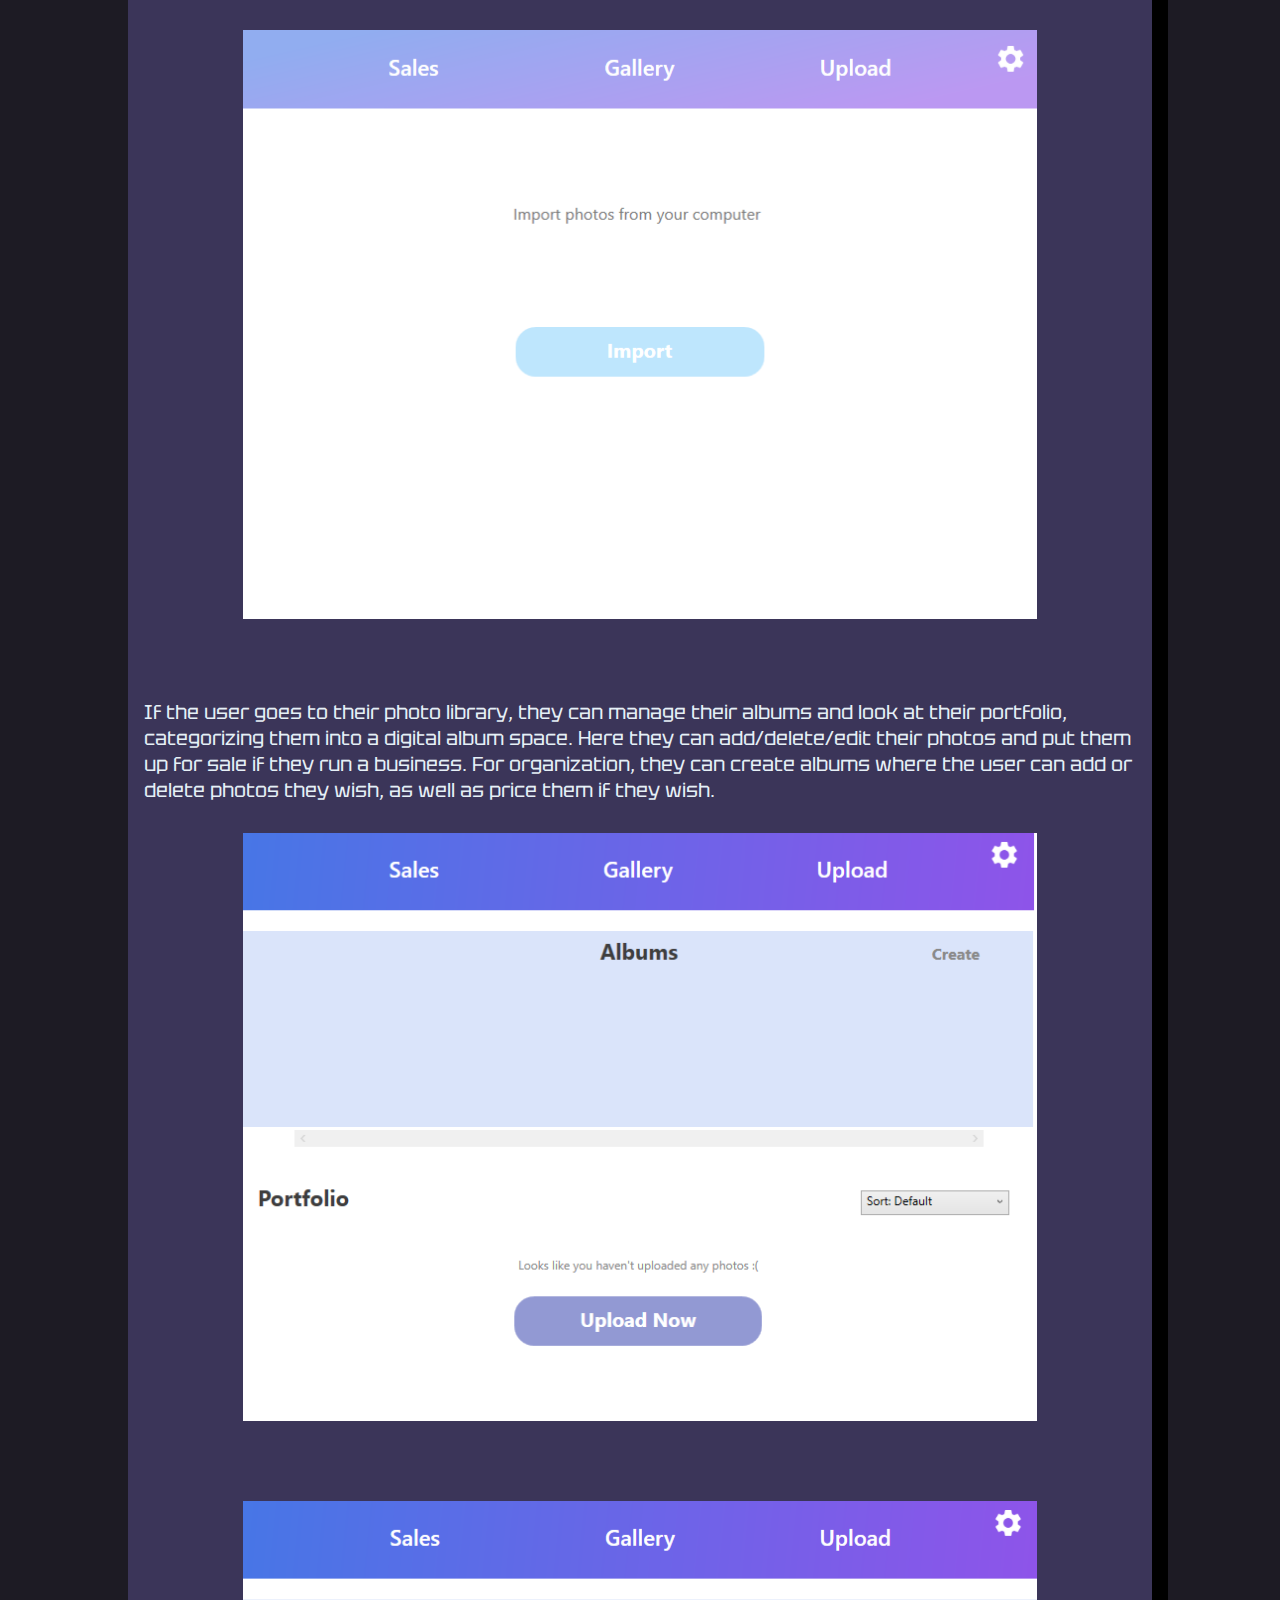
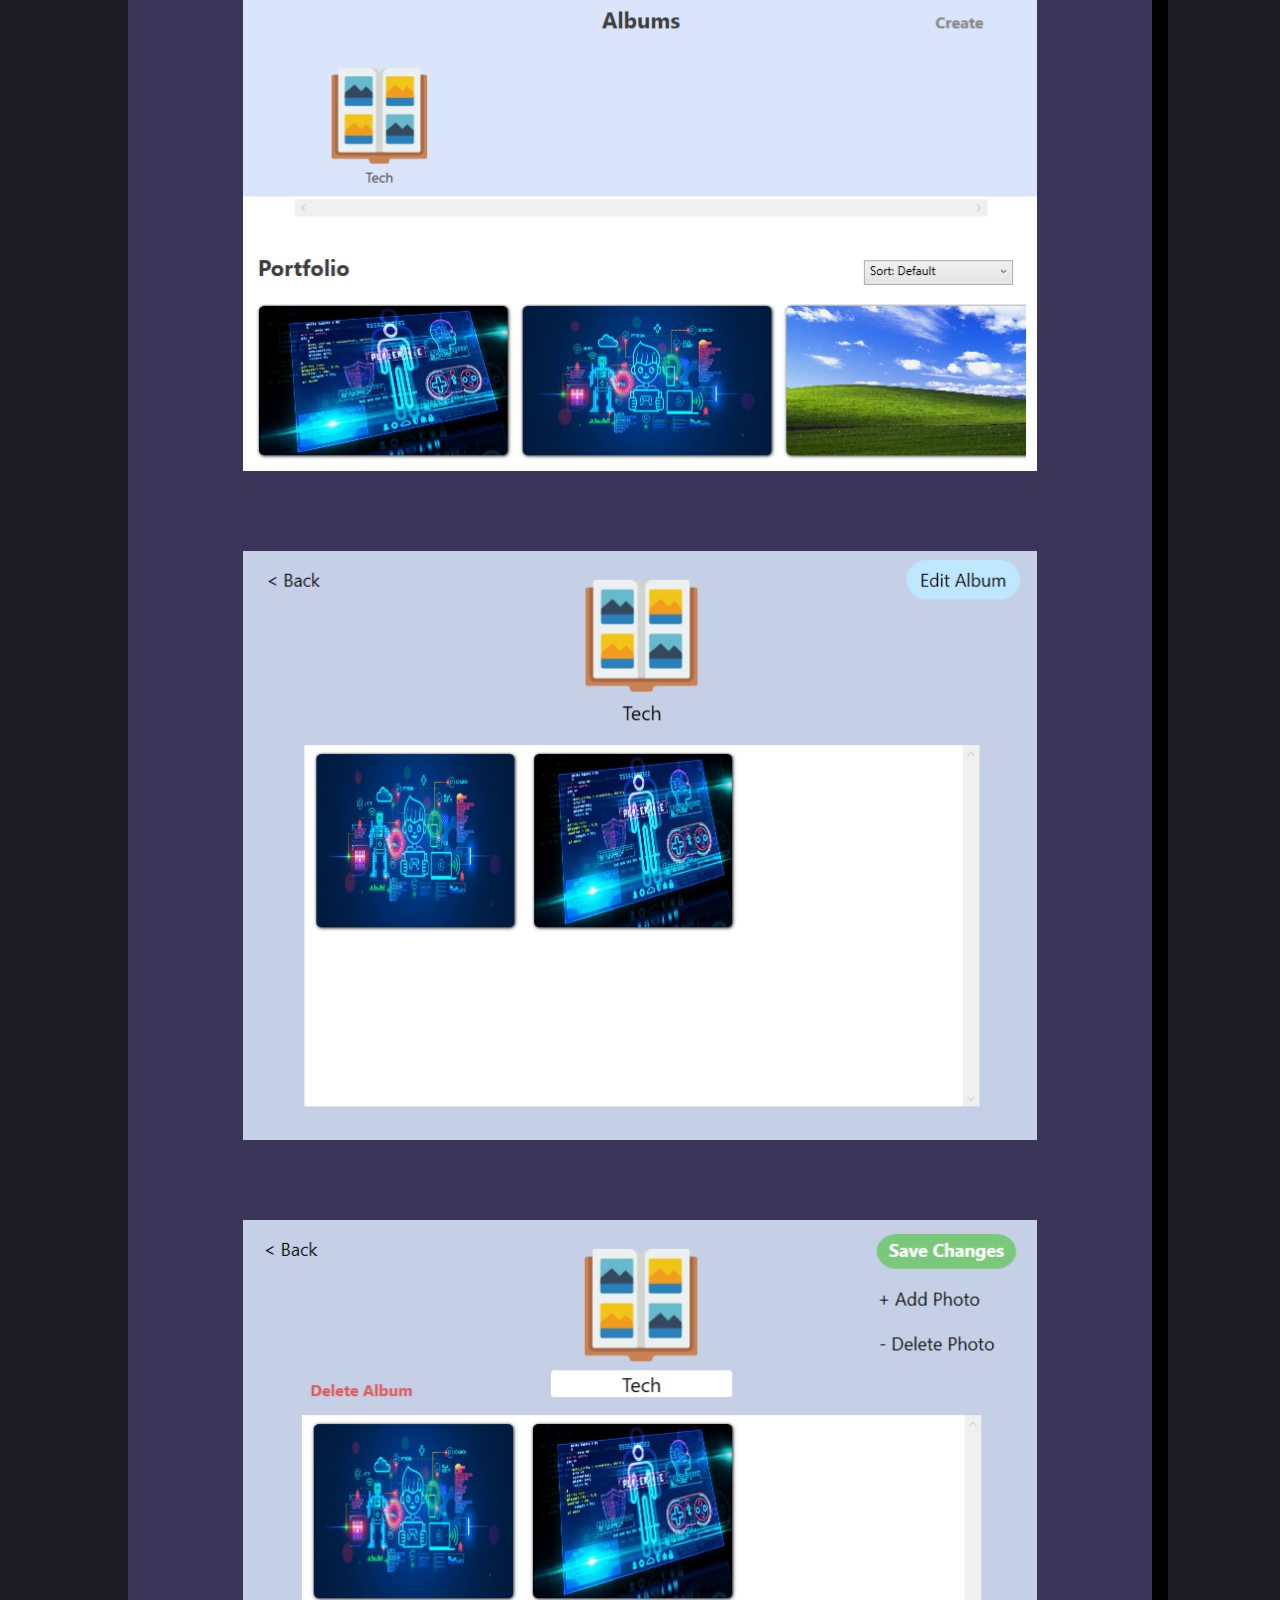
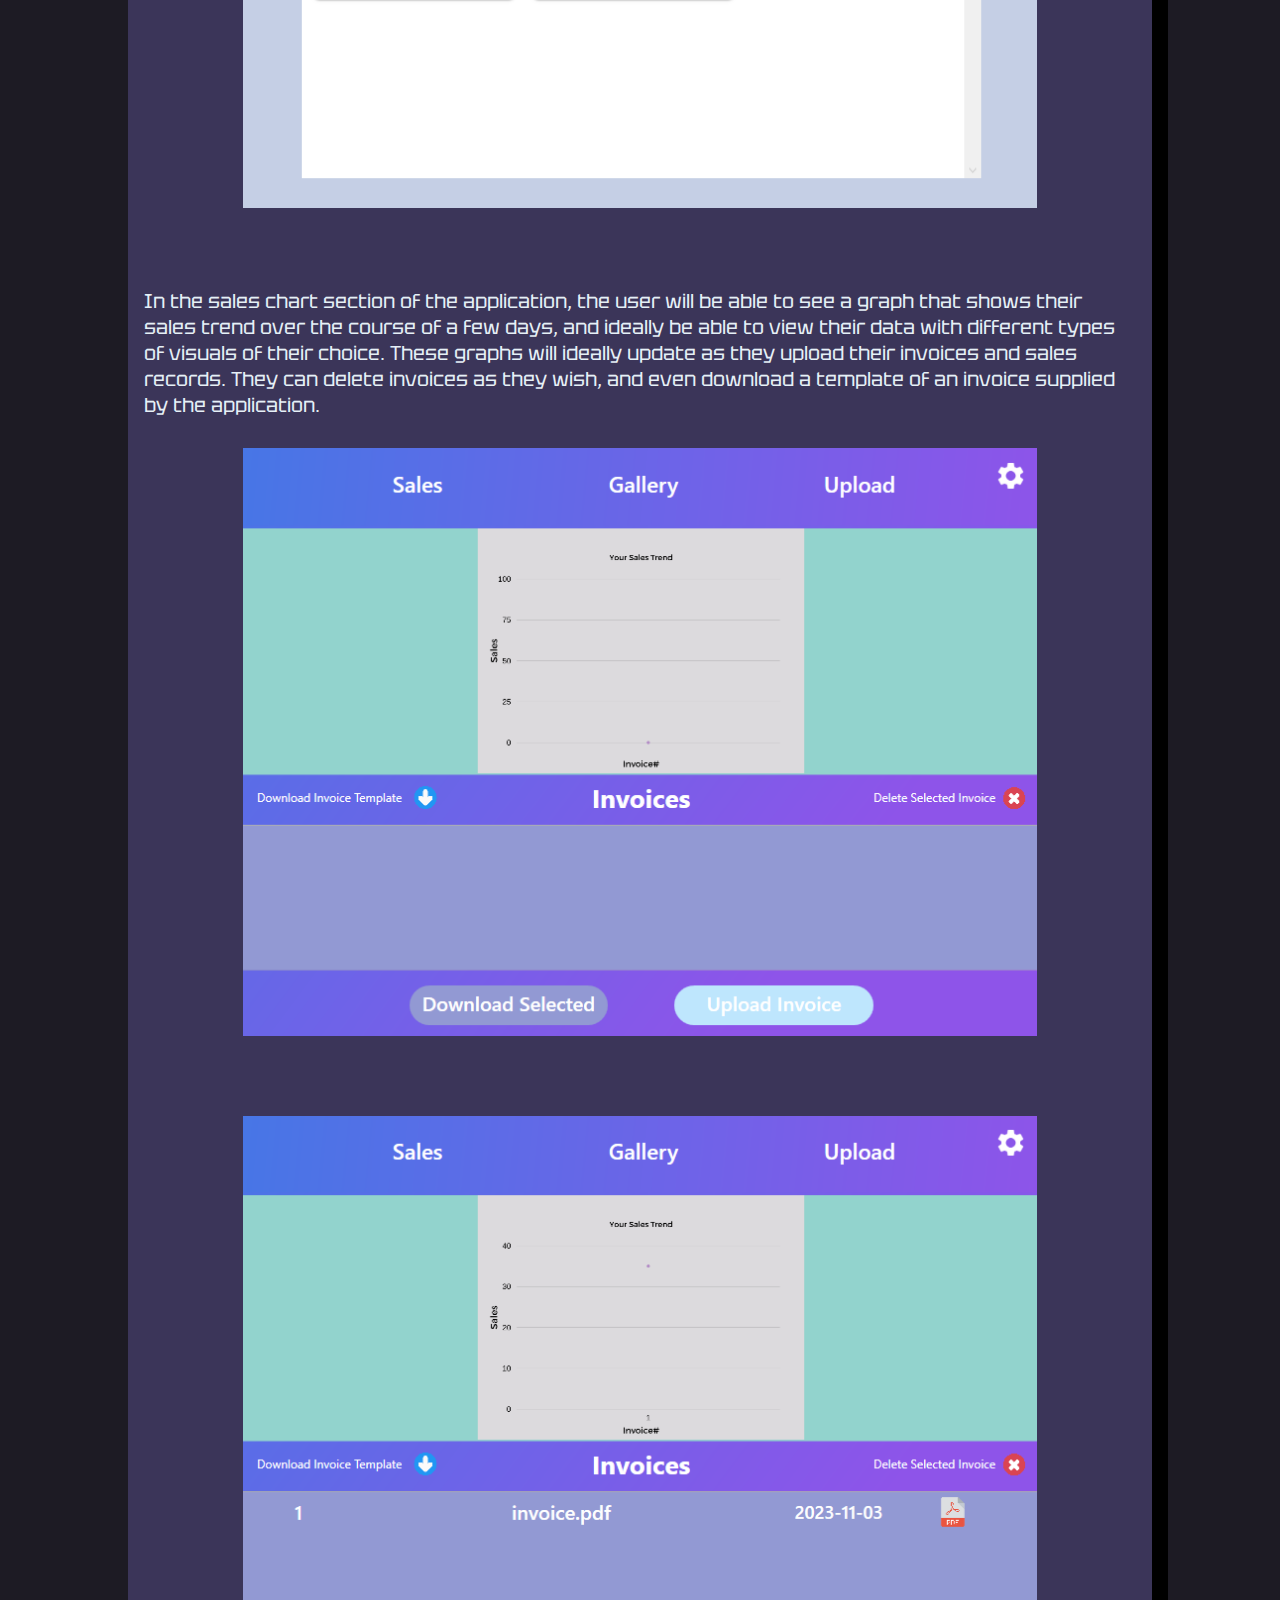
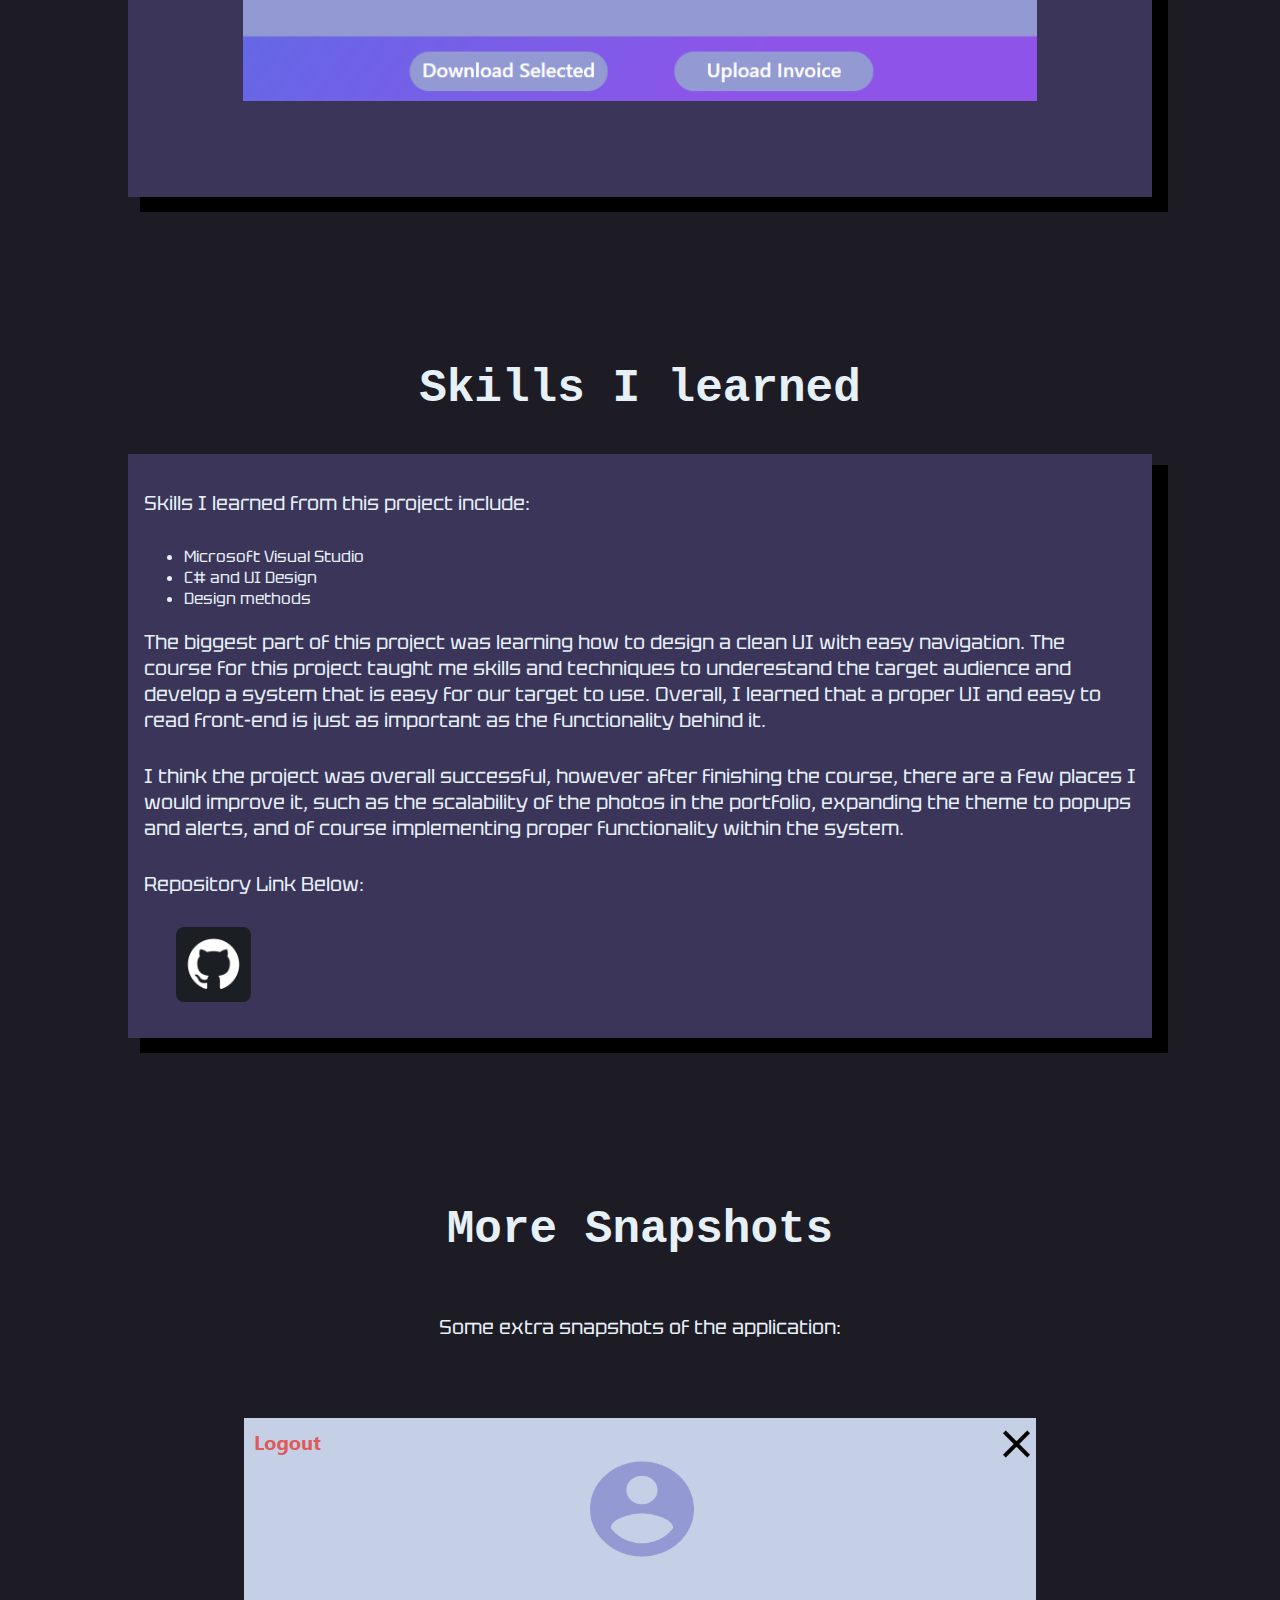
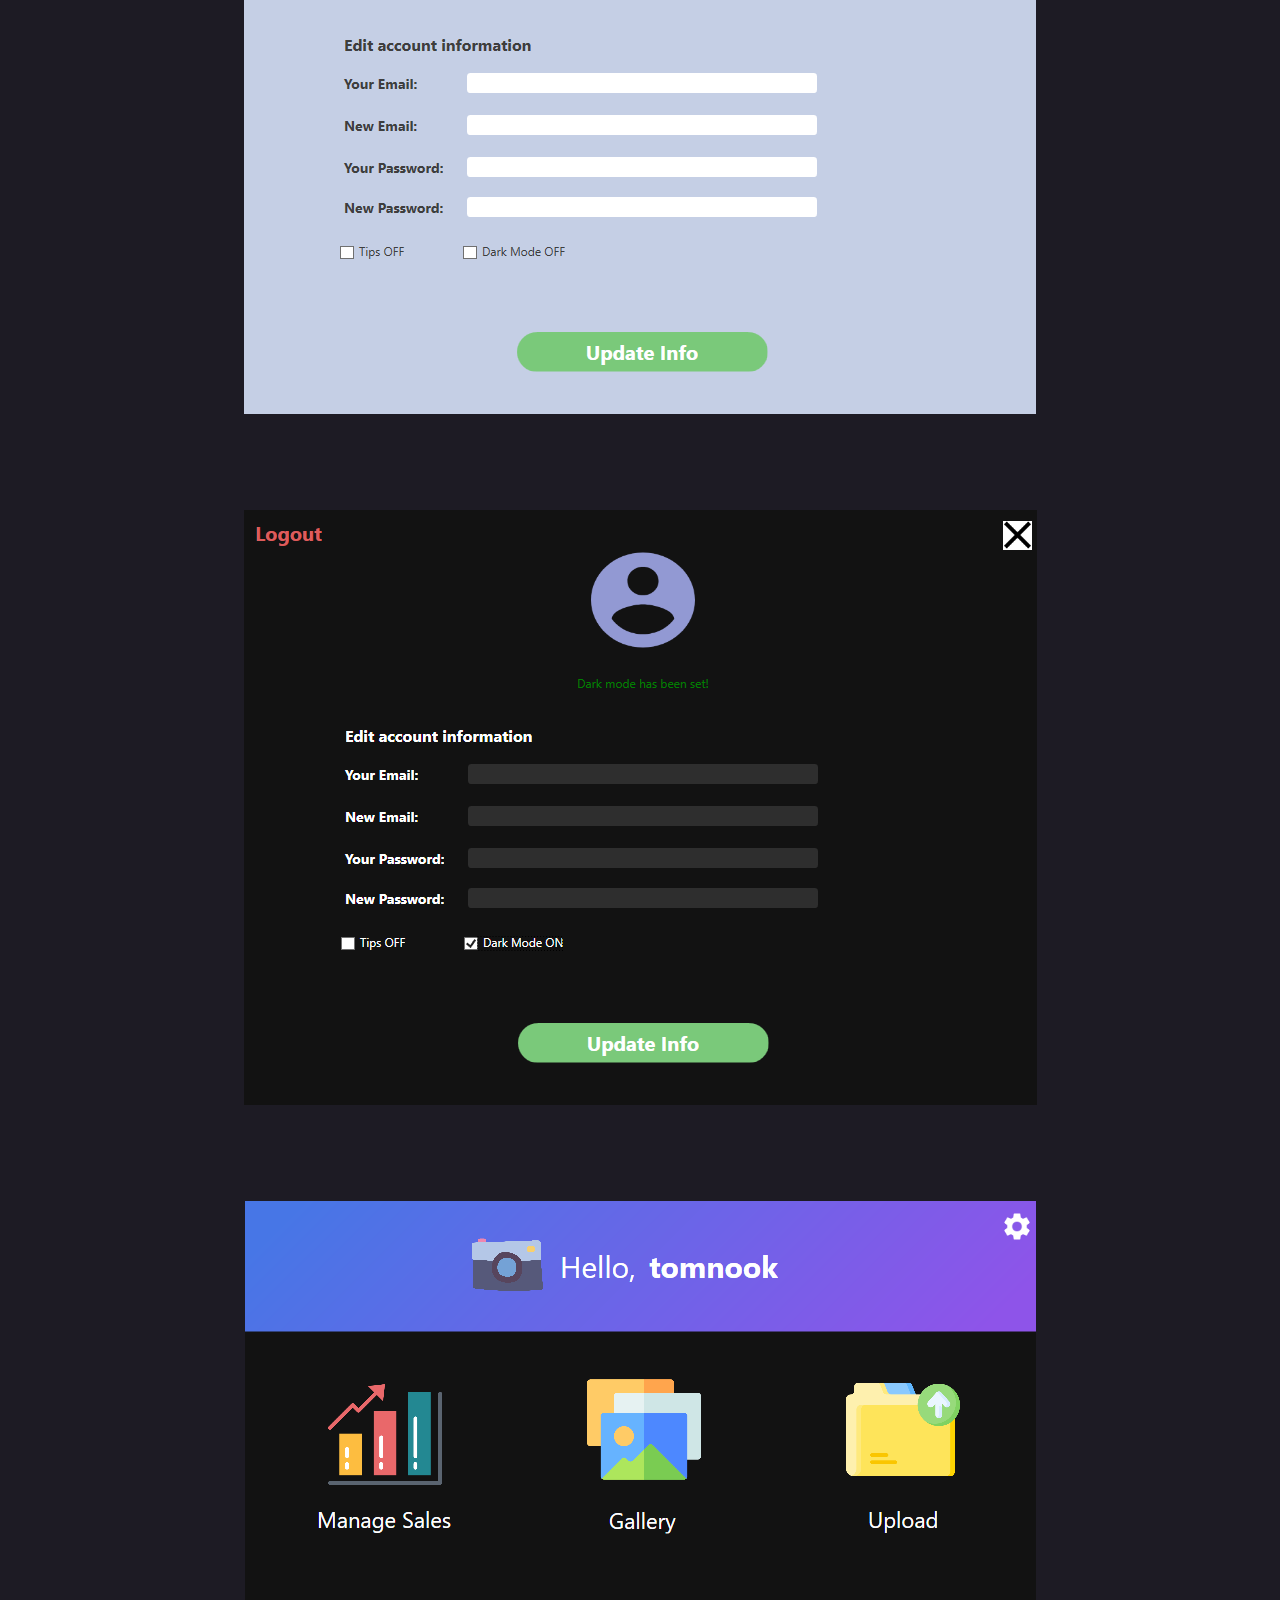
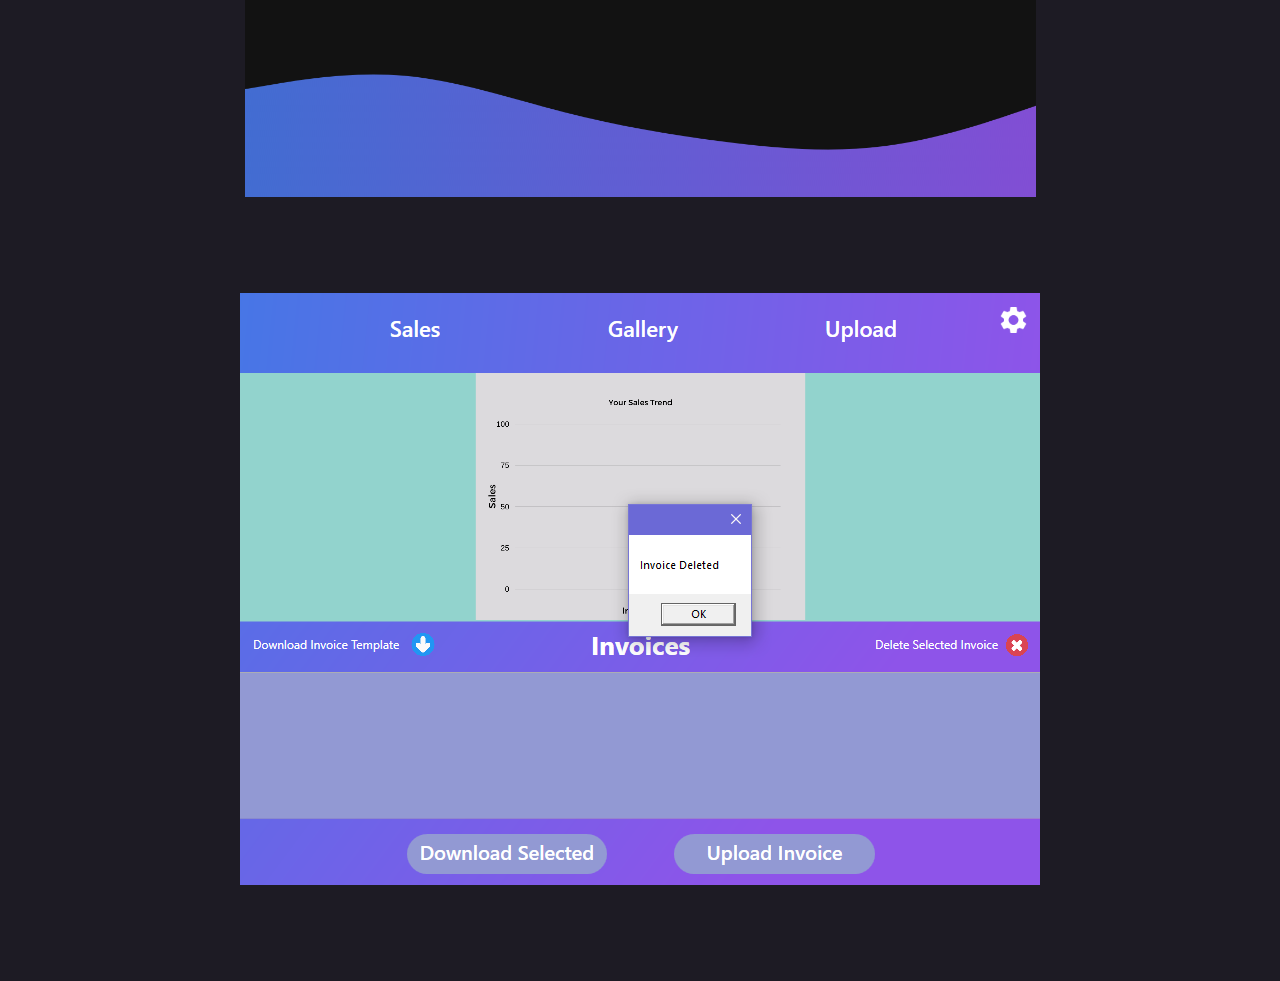
<file: photo-project.html>
<!DOCTYPE html>
<html lang="en">
<head>
    <meta charset="UTF-8">
    <meta name="viewport" content="width=device-width, initial-scale=1.0">
    <title>Photo-manager</title>

    <script src="https://code.jquery.com/jquery-3.7.1.min.js" integrity="sha256-/JqT3SQfawRcv/BIHPThkBvs0OEvtFFmqPF/lYI/Cxo=" crossorigin="anonymous"></script>

    <link rel="stylesheet" type="text/css" href="default.css">

    <link href="https://fonts.googleapis.com/css2?family=Roboto+Condensed:wght@700&display=swap" rel="stylesheet"> 

    <link href="https://fonts.googleapis.com/css2?family=Nunito+Sans:opsz,wght@6..12,500&display=swap" rel="stylesheet">  

    <link href="https://fonts.googleapis.com/css2?family=Tektur&display=swap" rel="stylesheet"> 

    <link href="https://fonts.googleapis.com/css2?family=Cousine:wght@700&family=Tektur&display=swap" rel="stylesheet"> 

    <link id="color-theme" rel="stylesheet" type="text/css" href="default.css">
</head>
<body>
    
    <section class="section1">

        <div class="project-title">
            <h1 class="title-text">Photo Manager</h1>
        </div>

        <div class="proj-intro-container">
            <h2>What is the project about?</h2>

            <div class="break"></div>

            <div class="proj-intro-wrapper">

                <p>This project is a desktop application that was built to help photographers manage their
                    photos and sales with an interface that is clean and easy to navigate. The user will have 
                    the ability to upload photos, create albums, and upload invoices to visually track their sales.
                </p>

                <div class="break=large"></div>
                <img class="feature-img" src="images/photoManager/gallery2.png">
            </div>
        </div>
    </section>


    <!-- Second section to talk about features -->
    <section class="section1">

        <div class="project-title">
            <h2>Technologies and Features</h2>
        </div>

        <div class="proj-description-container">

            <div class="description-wrapper">
                <p style="font-weight: bold;">NOTE: This was a project for a class that focused on proper design on the UI of applications, thus some of our ideas portrayed in the application are centered more around design and how it looks, 
                    and was not a requirement that all of the functionality was implemented. The core feature of uploading photos is functional in the application, but the sales management part we assumed to function
                    properly if built with full functionality. If parts of the application look odd or unfinished, it may be because we expected the user to see something similar or assumed to have a certain functionality to the ideas we portray for that certain aspect of the project.
                </p>
                <img class="feature-img" src="images/photoManager/login.png">

                <p>This application was a collaborative project I built with a team. The main idea was to develop a photo management application where photographers (novice or professional)
                    could keep their photos for easy access. In addition, more professional users can keep track of their business sales by uploading their sales records and be met with
                    a visual representation of their data.
                </p>

                <p>When the user logs in, they will see a dashboard with different features of the applications presented to them. They can check their photo library
                    to manage their work and albums, check their sales charts and upload invoices, and upload photos by clicking on the corresponding buttons on the application.
                </p>
                <img class="feature-img" src="images/photoManager/dashboard.png">
                
                <p>The upload photo section of the application will allow the user to upload photos from their file explorer to their gallery.</p>
                <img class="feature-img" src="images/photoManager/import.png">

                <p>If the user goes to their photo library, they can manage their albums and look at their portfolio, categorizing them into a digital album space. Here they can add/delete/edit their photos
                    and put them up for sale if they run a business. For organization, they can create albums where the user can add or delete photos they wish, as well as price them if they wish.
                </p>
                <img class="feature-img" src="images/photoManager/gallery.png">
                <img class="feature-img" src="images/photoManager/gallery2.png">
                <img class="feature-img" src="images/photoManager/album.png">
                <img class="feature-img" src="images/photoManager/edit-album.png">

                <p>In the sales chart section of the application, the user will be able to see a graph that shows their sales trend over the course of a few days, and ideally be able to
                    view their data with different types of visuals of their choice. These graphs will ideally update as they upload their invoices and sales records. They can delete
                    invoices as they wish, and even download a template of an invoice supplied by the application.
                </p>
                <img class="feature-img" src="images/photoManager/invoice-1.png">
                <img class="feature-img" src="images/photoManager/invoice-2.png">

            </div>
            
        </div>

    </section>


    <!-- Third section to talk about skills I learned. -->
    <section class="section1">

        <div class="project-title">
            <h2>Skills I learned</h2>
        </div>

        <div class="proj-description-container">

            <div class="description-wrapper">

                <p>Skills I learned from this project include:</p>
                <div class="list-wrapper">
                    <ul>
                        <li>Microsoft Visual Studio</li>
                        <li>C# and UI Design</li>
                        <li>Design methods</li>
                    </ul>
                </div>

                <p>The biggest part of this project was learning how to design a clean UI with easy navigation. The course for this project
                    taught me skills and techniques to underestand the target audience and develop a system that is easy for our target to use. 
                    Overall, I learned that a proper UI and easy to read front-end is just as important as the functionality behind it.
                </p>

                <p>I think the project was overall successful, however after finishing the course, there are a few places I would improve it, such
                    as the scalability of the photos in the portfolio, expanding the theme to popups and alerts, and of course implementing proper functionality within the system.
                </p>

                <p>Repository Link Below:</p>
               
                <div style="text-align: left">
                    <img class="small-img" src="images/github.png" id="to-studio4-repo">
                </div>

            </div>
            
        </div>

    </section>

    <!-- Last section for extra snapshots -->
    <section class="section1">
        <div class="project-title">
            <h2>More Snapshots</h2>
        </div>

        <div class="proj-snapshot-container">
            <p>Some extra snapshots of the application:</p>
            <div class="break"></div>

            
            <div class="snapshot-wrapper">
                <img class="feature-img" src="images/photoManager/settings.png">
                <img class="feature-img" src="images/photoManager/settings-darkmode.png">
                <img class="feature-img" src="images/photoManager/dashboard-darkmode.png">
                <img class="feature-img" src="images/photoManager/invoice-3.png">


        
            </div>
        </div>
    </section>

    <script src="project-page-script.js"></script>

</body>
</html>
</file>
<file: default.css>
:root {
    --mainTextColor: #e6f0f7;
    --secondaryTextColor: #e6f0f7;
    --tertiaryTextColor: #403938;
    
    --mainBordercolor: #a7bccc;
    --secondaryBorderColor:#25274d;
 
    --backgroundColor1: #1d1b24;
    --backgroundColor2: #3b3559;
    --backgroundColor3: #a7bccc;

    --bannerColors: #3d3634;

    --buttonColor1: white;

    --backdropColorMain: #13131E;
    --backdropColorSecond: ;
}

html, body {
    padding: 0;
    margin: 0;
}

body * {
    transition: 0.3s;
}

h1, h2, h3 ,h4, h5, h6, strong {
    font-family: 'Cousine', monospace;
}

h1{
    font-size: 72px;
    color: var(--mainTextColor);
}

h2{
    font-size: 46px;
    color: var(--mainTextColor);
}

h3{
    font-size: 30px;
    color: var(--mainTextColor)
}

h4{
    font-size: 35px;
    color: var(--tertiaryTextColor);
}

h5{
    font-size: 20px;
    color: var(--mainTextColor);
}

p, span, label, input, textarea {
    color: var(--mainTextColor);
    font-family: 'Tektur', cursive;
    overflow: auto;
}

li {
    color: var(--tertiaryTextColor);
    font-family: 'Tektur', cursive;
}

p {
    font-size: 20px;
    margin-bottom: 30px;
}

ul {
    
}


a {
    text-decoration: none;
    font-family: 'Nunito Sans', sans-serif;
}


.section1{
    background-color: var(--backgroundColor1);
    /* border-bottom:1em solid var(--mainBordercolor); */
    overflow: auto;
    padding-bottom: 5em;
}

.section2{
    background-color: var(--backgroundColor2);
    /* background-color: var(--backgroundColor2); */
    /* border-bottom: 4px solid var(--mainBordercolor); */
    overflow: auto;
    padding-bottom: 5em;
}

/* Nav Bar CSS */


/* This code is for greeting part of the site. */
.main-container{
    width: 1000px;
    margin: 0 auto;
    padding-top: 5em;
}

.nav-bar-container {
    width: 100%;
    margin: 0 auto;
}

.darkmode {
    display: flex;
    position: absolute;
    left: 0%;
    /* border: 5px solid black; */
    margin-right: 2em;
    width: 300px;
    height: 50px;
    font-size: 20px;
    justify-content: space-evenly;
    align-items: center;
    margin-right: 3em;
    margin-left: 3em;
    flex-basis: 50%;
    background-color: var(--backgroundColor3);
    border-radius: 10px;
}

.nav-btn {
    display: flex;
    justify-content: center;
    align-items: center;
    width: 150px;
    border: none;
    border-radius: 5px;
    margin-right: 3em;
    margin-left: 3em;
    margin-top: 1em;
    margin-bottom: 1em;
    text-align: center;
    height: 50px;
    line-height: auto;
    background-color: var(--backgroundColor1);
    font-family: 'Cousine', monospace;
    font-size: 20px;
    color: var(--mainTextColor);
}

.theme-button {
    background-color: red;
    border: hidden;
    border-radius: 50%;
    padding: 18px;
    transition: none;
}

.theme-button:hover {
    border: 4px solid white;
    margin: -4px;
    transition: none;
}

#default-theme {
    background-color: #1d1b24;
}

#light-theme {
    background-color: #B49082;
}

#blue-theme {
    background-color: #5EABED;
}

#red-theme {
    background-color: #72195A;
}

.nav-btn:hover {
    box-shadow: 0px 7px 21px 4px rgba(0,0,0,0.9);
}

.nav-bar { 
    width: 100%;
    overflow: unset;
    display: flex;
    flex-wrap: wrap;
    gap: 10px;
    justify-content: center;
    align-items: center;
    min-height: 10px;
    margin: 0 auto;
    margin-bottom: 1em;
    background-color: var(--backgroundColor2);
    position: fixed;
}

/* Greeting code */

#greeting-wrap {
    display: flex;
    /* flex-shrink: 16; */
    justify-content: center;
}

#banner-right {
    margin-right: 2em;
    border: 5px solid black;
    height: auto 0;
    padding-left: 1em;
    padding-right: 1em;
}

.intro-wrapper {
    background-color: var(--backgroundColor2);
    

    display: grid;
    grid-template-columns: 1fr 1fr;
    /* grid-template-rows: 3em 30em; */
    grid-template-areas:
        'left-column right-column';
    /* border: 4px solid var(--mainBordercolor); */
    /* border-radius: 15px; */
    /* margin-bottom: 4em; */
    margin-top: 1em;
    -webkit-box-shadow: -33px -34px 0px 2px var(--backdropColorMain); 
    box-shadow: -33px -34px 0px 2px var(--backdropColorMain);
}

#socials-wrapper {
    display: flex;
    justify-content: center;
}

.small-img {
    display: block;
    margin: 0 auto;
    height: 75px;
    width: 75px;
    object-fit: cover;
    margin-bottom: 1em;
    margin-top: 1em;
    border-radius: 8px;
}

.small-img:hover {
    box-shadow: 0px 7px 21px 4px rgba(0,0,0,0.9);
}



.navigation-wrapper {
    grid-area: navigation-wrapper;
}

.left-column {
    grid-area: left-column;
    display: grid;
    align-content: center;
    padding: 5em;
}

.right-column {
    grid-column: right-column;
    display: grid;
    align-content: center;
    padding-left: 2em;
    padding-right: 1em;
    padding-bottom:2em;
    /* border: 10px solid black; */
    margin: auto;
}

#who-am-i{
    display: block;
    width: 80%;
    max-width: 300px;
    height: auto;
    /* border: 4px solid var(--secondaryBorderColor); */
    background-color: var(--backgroundColor3);
    padding: 15px;
    margin: 0 auto;
    -webkit-box-shadow: 14px 13px 0px 2px var(--backdropColorSecond); 
    box-shadow: 14px 13px 0px 2px var(--backdropColorSecond);
}

#who-desc {
    font-size: 26px;
    color: var(--tertiaryTextColor);
}

.right-column > #who-am-i > h2 {
    color: var(--tertiaryTextColor);
}

/* Slideshow code down here. */

.slide-img {
    display: block;
    margin: 0 auto;
    width: 90%;
    height: 95%;
    max-height: 400px;
    max-width: 250px;
    object-fit: cover;
    margin-bottom: 1em;
}

.slideshow-container {
    max-width: 400px;
    border: 10px solid black;
}

/* Below here is code for the about me section. */

.about-me-container {
    width: 1400px;
    margin: 0 auto;
}

.about-me-wrapper {
    display: grid;
    grid-template-columns: repeat(auto-fit, minmax(370px, 1fr));
}

.thumbnail {
    width: 100%;
    height: 200px;
    display: block; 
    object-fit:cover;
}

#resume-link {
    font-family:'Tektur', cursive;
    color: var(--mainTextColor);
    text-decoration: underline;
    text-decoration-thickness: 3px;
}

#expertise {
    display: flex;
    justify-content: space-evenly;
    background-color: var(--backgroundColor3);
    /* border: 4px solid var(--secondaryBorderColor); */
    margin-bottom: 2em;
    margin-top: 1em;
    -webkit-box-shadow: 14px 13px 0px 2px var(--backdropColorSecond); 
    box-shadow: 14px 13px 0px 2px var(--backdropColorSecond);
}

#skills-list {
    list-style: none;
}

#skills-list > li {
    color: var(--tertiaryTextColor);
    font-family: 'Tektur', cursive;
    overflow: auto;
}

.about-left-column {
    margin-right: 3em;
}

/* Below here is the portfolio grid section */

.portfolio-container {
    width: 1400px;
    margin: 0 auto;
}

.portfolio-wrapper {
    display: grid;
    grid-template-columns: repeat(auto-fit, 350px);
    gap: 5em;
    justify-content: center;
    padding-top: 3em;
}

.proj-preview {
    background-color: var(--backgroundColor3);
    padding: 20px;
}

.proj-title {
    color: var(--tertiaryTextColor);
    margin: 0;
}

.proj-desc {
    color: var(--tertiaryTextColor);
    font-size: 18px;
}

.read-more {
    background-color: var(--backgroundColor2);
    border: none;
    height: 30px;
    width: 100px;
    font-size: 16px;
    font-family: 'Tektur', cursive;
    color: var(--mainTextColor);
}

.read-more:hover {
    box-shadow: 0px 7px 21px 4px rgba(0,0,0,0.4);
}


/* Below here is the CSS styling for the contact form */

.contact-container {
    width: 1400px;
    margin: 0 auto;
}

.contact-wrapper {
    display: grid;
    justify-content: left;
    align-items: center;
    grid-template-columns: 150px auto;
    grid-template-rows: auto;
}

#contact-header {
    padding-top: 1em;
    color: var(--mainTextColor);
}

.contact-wrapper > p {
    color: var(--mainTextColor);
    font-weight: bold;
}

.contact-container > p {
    color: var(--mainTextColor);
}

#email:hover {
    box-shadow: none;
}

/* Below is old code for the contact form, which I removed.*/

/* 
#contact-form {
    display: block;
    max-width: 800px;
    margin: 0 auto;
    padding: 50px;
    margin-bottom: 50px;
    background-color: var(--backgroundColor2);
    -webkit-box-shadow: 14px 13px 0px 2px var(--backdropColorMain); 
    box-shadow: 14px 13px 0px 2px var(--backdropColorMain);
}

.input-field {
    width: 100%;
    padding-top: 10px;
    padding-bottom: 10px;
    font-size: 16px;
    margin-bottom: 35px;
    color:black;
}

.contact-label {
    font-family: 'Tektur', cursive;
    font-size: 20px;
    color: var(--secondaryTextColor);
    font-weight: bold;
}

#contact-form textarea {
    min-height: 100px;
    font-size: 16px;
    resize: none;
    color: black;
}

#send-info {
    margin-top: 25px;
    width: 20%;
    padding-top: 10px;
    padding-bottom: 10px;
    background-color: var(--buttonColor1);
    color: black;
    border: none;
    font-size: 16px;
} */

/* Below here is code for the seperate project pages. */

/* Chatroom Page */
.project-title {
    display: flex;
    justify-content: center;
    text-align: center;
    margin: 0 auto;
}

.proj-intro-container {
    display: flex;
    flex-wrap: wrap;
    justify-content: center;
    text-align: center;
    width: 1200px;
    /* border: 10px solid black; */
    margin: 0 auto;
}

.proj-intro-wrapper {
    width: 100%;
    /* border: 10px solid black; */
    background: var(--backgroundColor2);
    -webkit-box-shadow: 14px 13px 0px 2px var(--backdropColorSecond); 
    box-shadow: 14px 13px 0px 2px var(--backdropColorSecond);
    padding: 1em;
    margin-bottom: 3em;
}

.proj-description-container {
    display: flex;
    flex-wrap: wrap;
    justify-content: center;
    text-align: center;
    width:1200px;
    margin: 0 auto;
}

.proj-snapshot-container {
    text-align: center;
    width:1400px;
    margin: 0 auto;
}

.title-text {
    font-size: 4.5vw;
}

.break {
    flex-basis: 100%;
    height: 0;
}

.break-large {
    flex-basis: 100%;
    height: 2em;
}

.feature-img {
    display: block;
    margin: 0 auto;
    /* max-height: 700px; */
    max-width: 1100px;
    object-fit:scale-down;
    margin-bottom: 1em;
}

.description-wrapper {
    text-align: left;
    width: 100%;
    background: var(--backgroundColor2);
    -webkit-box-shadow: 14px 13px 0px 2px var(--backdropColorSecond); 
    box-shadow: 14px 13px 0px 2px var(--backdropColorSecond);
    padding: 1em;
    margin-bottom: 3em;
}

.description-wrapper > img {
    margin-bottom: 5em;
}

.list-wrapper > ul {
    text-align: left;
}

.list-wrapper > ul > li {
    color: var(--mainTextColor);
    font-family: 'Tektur', cursive;
}

.snapshot-wrapper {
    display: grid;
    grid-template-columns: 1fr;
    gap: 5em;
    justify-content: center;
    padding-top: 3em;
}

.snapshot {
    width: 300px;
    height: 300px;
    object-fit: cover;
    border: 10px solid greenyellow;
    margin: 5px;
}

#to-chatroom-repo, #to-journal-repo, #to-studio4-repo, #to-inventory-repo {
    display:unset;
    margin-left: 2em;
    margin-top: 0px;
}




@media screen and (max-width: 1600px) {
    .main-container{
        width: 80%;
    }
    .greet-wrapper {
        width:80%;
    }

    #greeting-wrap {
        width: 80%;
        padding-left: 3em;
    }

    .about-me-container{
        width: 80%;
    }

    .portfolio-container{
        width: 80%;
    }

    .contact-container{
        width: 80%;
    }

    .proj-intro-container {
        width: 80%;
    }

    .proj-description-container {
        width: 80%;
    }

    .proj-snapshot-container {
        width: 80%;
    }

    .intro-wrapper {
        max-width: 1000px;
        /* border: 10px solid black; */
        margin: 0 auto;
    }

    .feature-img {
        display: block;
        max-width: 80%;
    }

}


@media screen and (max-width: 1500px) {
    .darkmode {
        position: inherit;
        border: none;
        margin-top: 2em;
        margin-bottom: 1em;
    }

    .nav-btn {
        flex-basis: 100%;
        margin-right: 30%;
        margin-left: 30%;
    }

    .nav-bar {
        padding-bottom: 3em;
        position: static;
    }

    #greeting-header {
        margin-right: 5%;
    }
}





@media screen and (max-width: 1000px) {
    .intro-wrapper {
        grid-template-columns: 1fr;
        grid-template-areas:
            'left-column'
            'right-column'
        ;
    }

    /* .slide-img {
        width: 90%;
        height: 95%;
    } */

    .right-column {
        justify-content: center;
        padding-left: 0;
        width: 75%;
        /* border: 10px solid black; */
    }

    .left-column {
        padding: 1px;
        padding-top: 2em;
    }

    #who-am-i {
        width: 80%;
        margin: auto;
    }

    #who-desc {
        font-size: 18px;
    }

    .about-right-column {
        width: 80%;
    }

    .title-text {
        font-size: calc(48px);
    }

}
</file>
